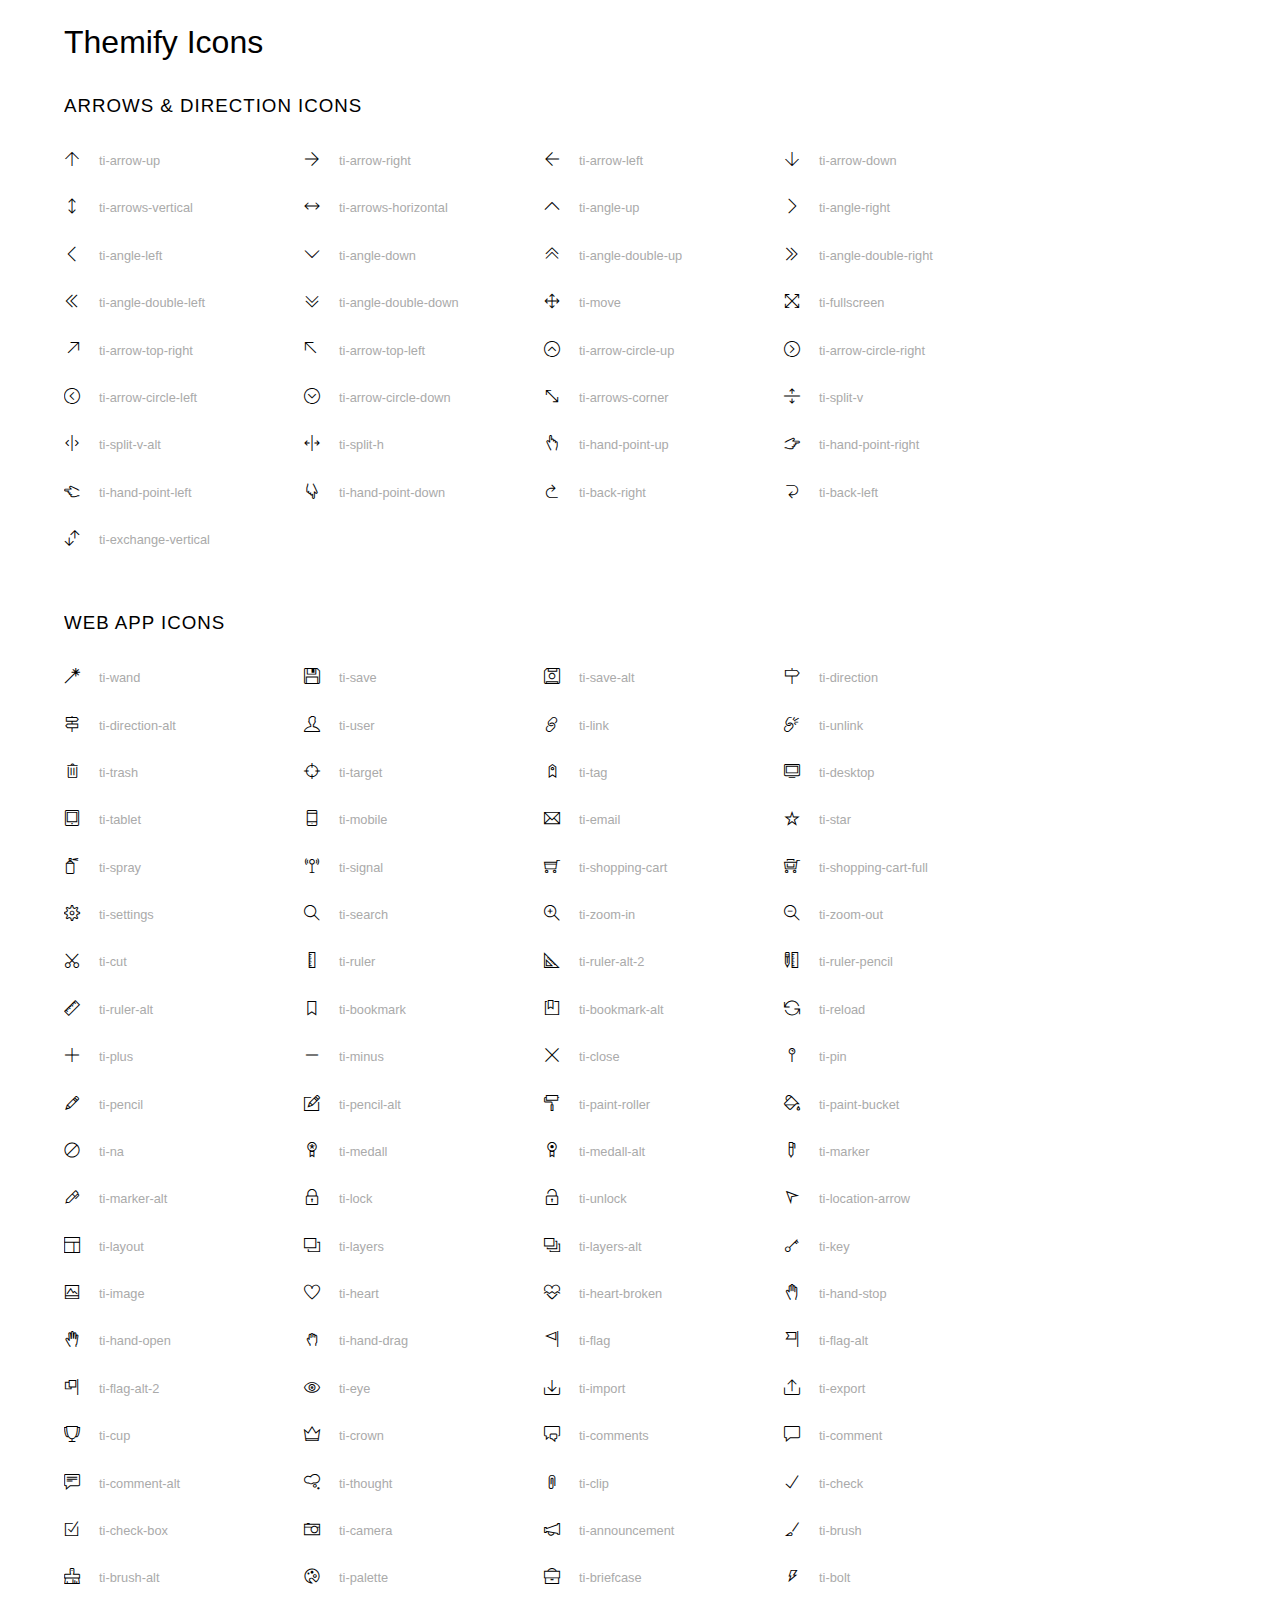
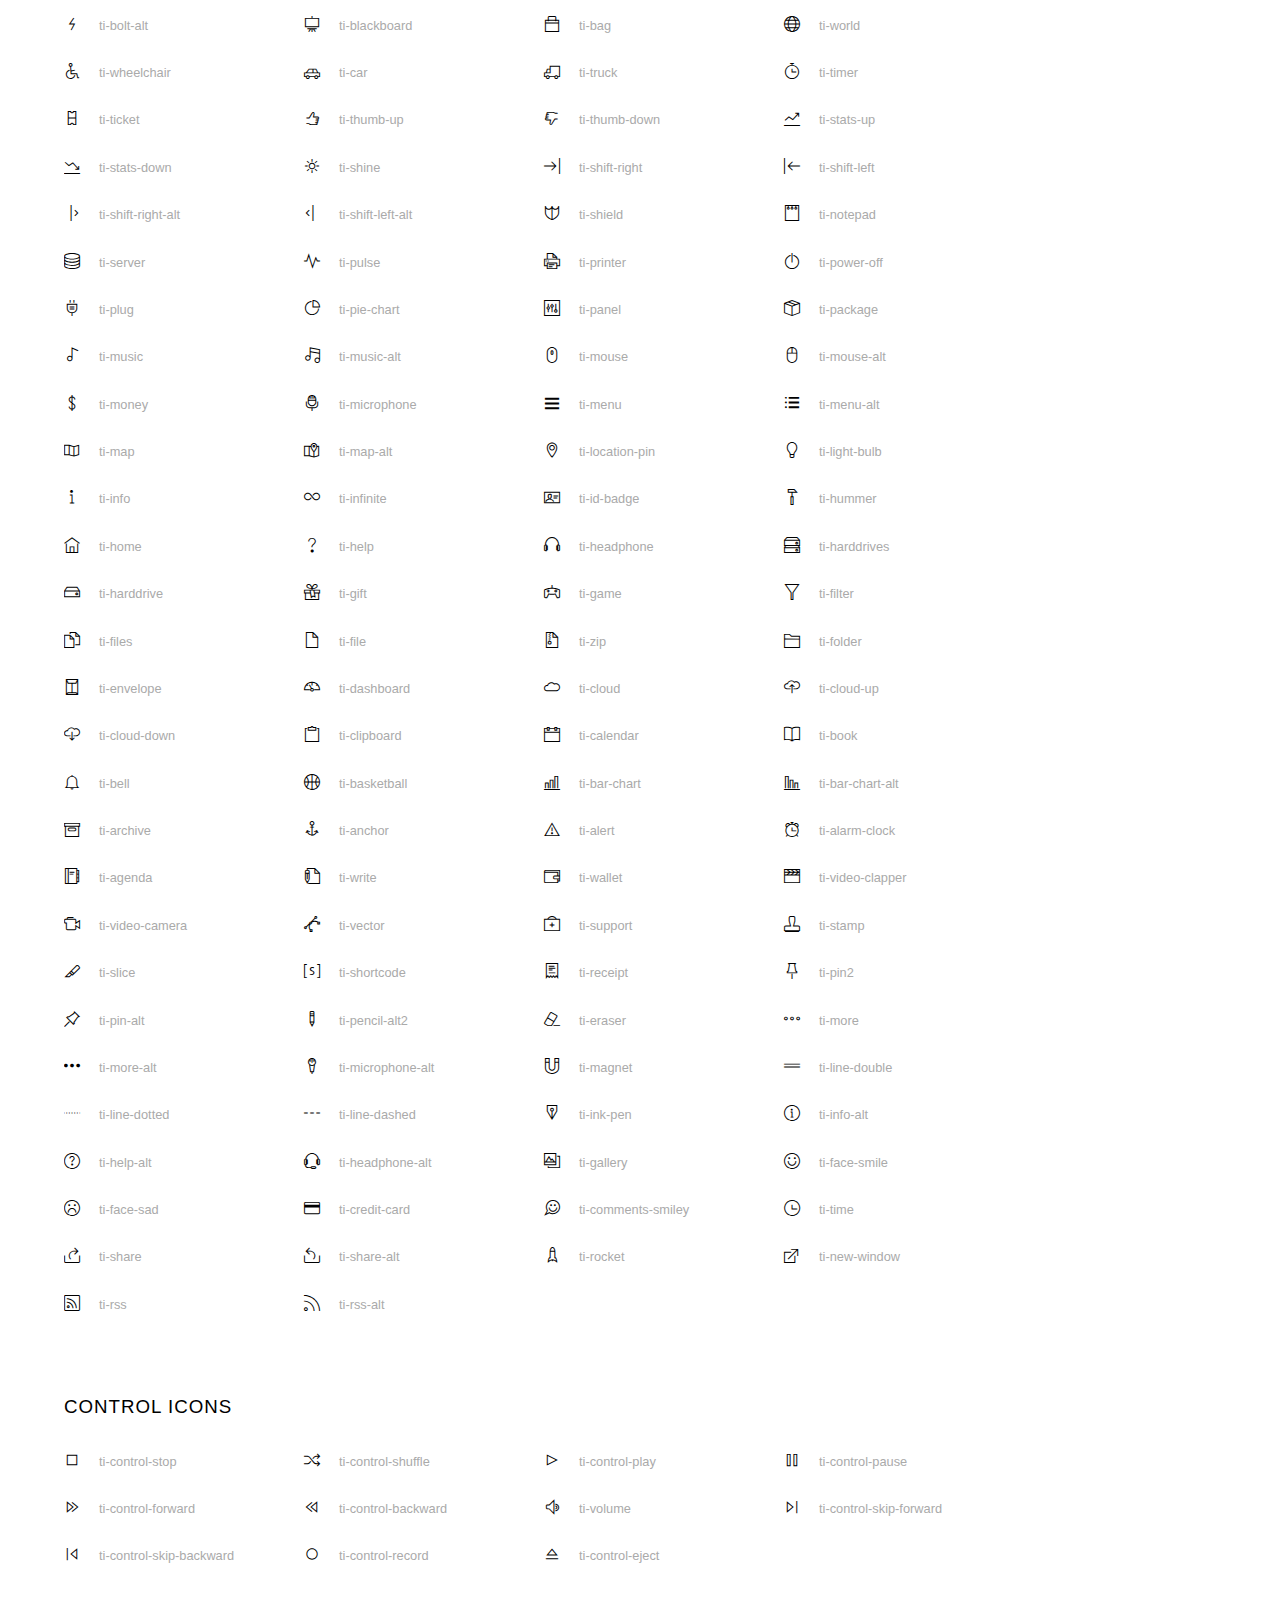
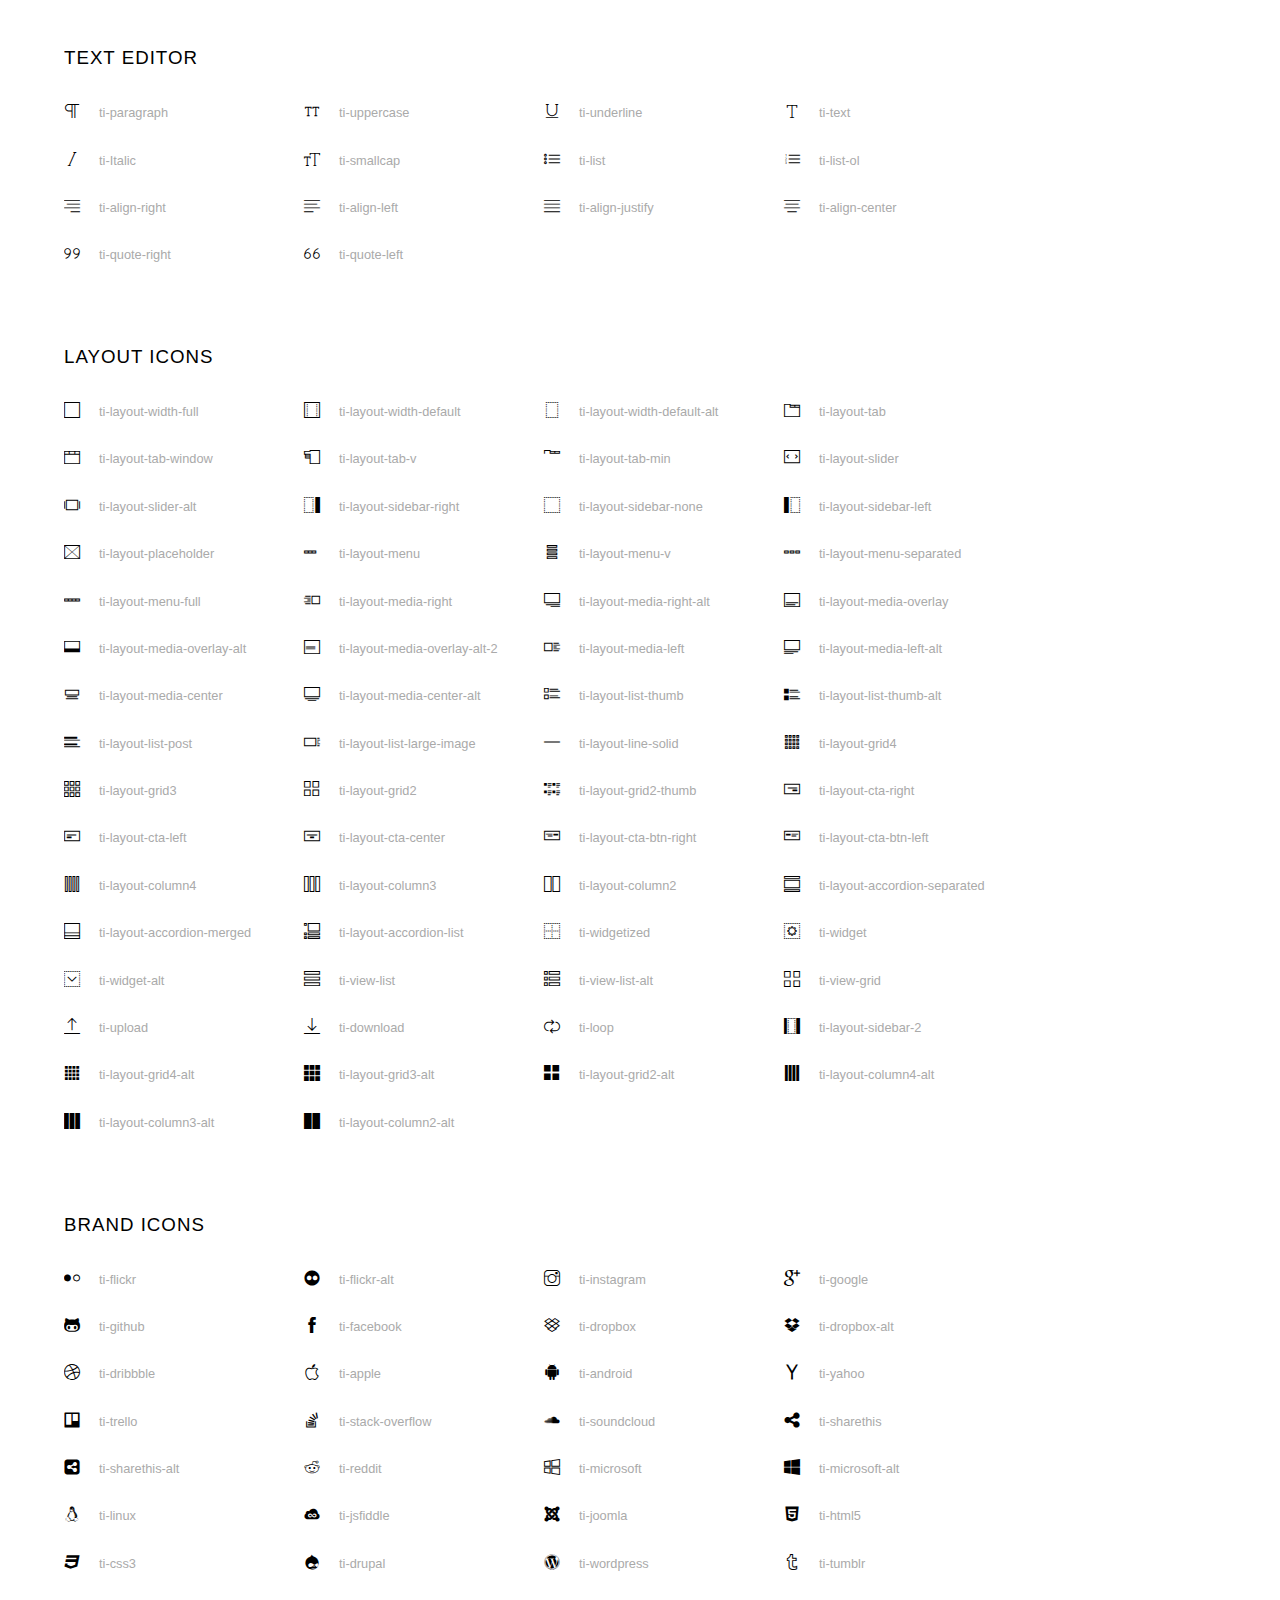
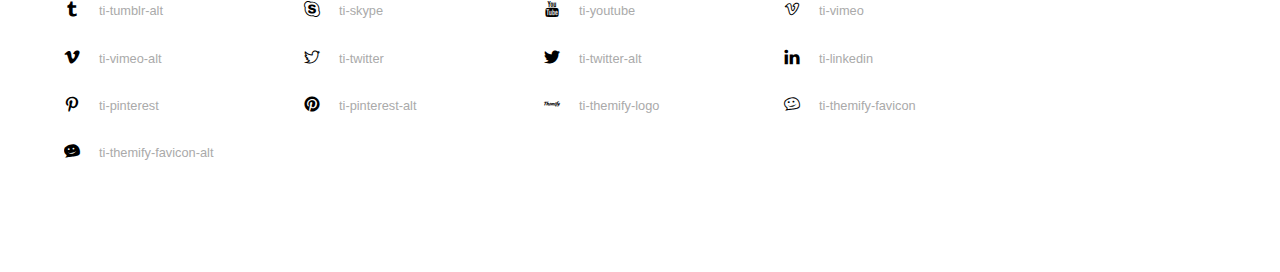
<file: asset/font/themify-icons/index.html>
<!doctype html>
<html>
<head>
	<meta charset="utf-8">
	<title>Themify Icon Font</title>
	<meta name="viewport" content="width=device-width">
	<link rel="stylesheet" href="demo-files/demo.css">
	<link rel="stylesheet" href="themify-icons.css">
	<!--[if lt IE 8]><!-->
	<link rel="stylesheet" href="ie7/ie7.css">
	<!--<![endif]-->
</head>
<body>
	<h1>Themify Icons</h1>

	<div class="icon-section">

		<div class="icon-section">
			<h3>Arrows &amp; Direction Icons </h3>

			<div class="icon-container">
				<span class="ti-arrow-up"></span><span class="icon-name"> ti-arrow-up</span>
			</div>
			<div class="icon-container">
				<span class="ti-arrow-right"></span><span class="icon-name"> ti-arrow-right</span>
			</div>
			<div class="icon-container">
				<span class="ti-arrow-left"></span><span class="icon-name"> ti-arrow-left</span>
			</div>
			<div class="icon-container">
				<span class="ti-arrow-down"></span><span class="icon-name"> ti-arrow-down</span>
			</div>
			<div class="icon-container">
				<span class="ti-arrows-vertical"></span><span class="icon-name"> ti-arrows-vertical</span>
			</div>
			<div class="icon-container">
				<span class="ti-arrows-horizontal"></span><span class="icon-name"> ti-arrows-horizontal</span>
			</div>
			<div class="icon-container">
				<span class="ti-angle-up"></span><span class="icon-name"> ti-angle-up</span>
			</div>
			<div class="icon-container">
				<span class="ti-angle-right"></span><span class="icon-name"> ti-angle-right</span>
			</div>
			<div class="icon-container">
				<span class="ti-angle-left"></span><span class="icon-name"> ti-angle-left</span>
			</div>
			<div class="icon-container">
				<span class="ti-angle-down"></span><span class="icon-name"> ti-angle-down</span>
			</div>	
			<div class="icon-container">
				<span class="ti-angle-double-up"></span><span class="icon-name"> ti-angle-double-up</span>
			</div>
			<div class="icon-container">
				<span class="ti-angle-double-right"></span><span class="icon-name"> ti-angle-double-right</span>
			</div>
			<div class="icon-container">
				<span class="ti-angle-double-left"></span><span class="icon-name"> ti-angle-double-left</span>
			</div>
			<div class="icon-container">
				<span class="ti-angle-double-down"></span><span class="icon-name"> ti-angle-double-down</span>
			</div>					
			<div class="icon-container">
				<span class="ti-move"></span><span class="icon-name"> ti-move</span>
			</div>
			<div class="icon-container">
				<span class="ti-fullscreen"></span><span class="icon-name"> ti-fullscreen</span>
			</div>
			<div class="icon-container">
				<span class="ti-arrow-top-right"></span><span class="icon-name"> ti-arrow-top-right</span>
			</div>
			<div class="icon-container">
				<span class="ti-arrow-top-left"></span><span class="icon-name"> ti-arrow-top-left</span>
			</div>
			<div class="icon-container">
				<span class="ti-arrow-circle-up"></span><span class="icon-name"> ti-arrow-circle-up</span>
			</div>
			<div class="icon-container">
				<span class="ti-arrow-circle-right"></span><span class="icon-name"> ti-arrow-circle-right</span>
			</div>
			<div class="icon-container">
				<span class="ti-arrow-circle-left"></span><span class="icon-name"> ti-arrow-circle-left</span>
			</div>
			<div class="icon-container">
				<span class="ti-arrow-circle-down"></span><span class="icon-name"> ti-arrow-circle-down</span>
			</div>
			<div class="icon-container">
				<span class="ti-arrows-corner"></span><span class="icon-name"> ti-arrows-corner</span>
			</div>
			<div class="icon-container">
				<span class="ti-split-v"></span><span class="icon-name"> ti-split-v</span>
			</div>

			<div class="icon-container">
				<span class="ti-split-v-alt"></span><span class="icon-name"> ti-split-v-alt</span>
			</div>
			<div class="icon-container">
				<span class="ti-split-h"></span><span class="icon-name"> ti-split-h</span>
			</div>
			<div class="icon-container">
				<span class="ti-hand-point-up"></span><span class="icon-name"> ti-hand-point-up</span>
			</div>
			<div class="icon-container">
				<span class="ti-hand-point-right"></span><span class="icon-name"> ti-hand-point-right</span>
			</div>
			<div class="icon-container">
				<span class="ti-hand-point-left"></span><span class="icon-name"> ti-hand-point-left</span>
			</div>
			<div class="icon-container">
				<span class="ti-hand-point-down"></span><span class="icon-name"> ti-hand-point-down</span>
			</div>
			<div class="icon-container">
				<span class="ti-back-right"></span><span class="icon-name"> ti-back-right</span>
			</div>
			<div class="icon-container">
				<span class="ti-back-left"></span><span class="icon-name"> ti-back-left</span>
			</div>
			<div class="icon-container">
				<span class="ti-exchange-vertical"></span><span class="icon-name"> ti-exchange-vertical</span>
			</div>

		</div> <!-- Arrows Icons -->



		<h3>Web App Icons</h3>
		
		<div class="icon-section">

			<div class="icon-container">
				<span class="ti-wand"></span><span class="icon-name"> ti-wand</span>
			</div>
			<div class="icon-container">
				<span class="ti-save"></span><span class="icon-name"> ti-save</span>
			</div>
			<div class="icon-container">
				<span class="ti-save-alt"></span><span class="icon-name"> ti-save-alt</span>
			</div>

			<div class="icon-container">
				<span class="ti-direction"></span><span class="icon-name"> ti-direction</span>
			</div>
			<div class="icon-container">
				<span class="ti-direction-alt"></span><span class="icon-name"> ti-direction-alt</span>
			</div>
			<div class="icon-container">
				<span class="ti-user"></span><span class="icon-name"> ti-user</span>
			</div>
			<div class="icon-container">
				<span class="ti-link"></span><span class="icon-name"> ti-link</span>
			</div>
			<div class="icon-container">
				<span class="ti-unlink"></span><span class="icon-name"> ti-unlink</span>
			</div>
			<div class="icon-container">
				<span class="ti-trash"></span><span class="icon-name"> ti-trash</span>
			</div>
			<div class="icon-container">
				<span class="ti-target"></span><span class="icon-name"> ti-target</span>
			</div>
			<div class="icon-container">
				<span class="ti-tag"></span><span class="icon-name"> ti-tag</span>
			</div>
			<div class="icon-container">
				<span class="ti-desktop"></span><span class="icon-name"> ti-desktop</span>
			</div>
			<div class="icon-container">
				<span class="ti-tablet"></span><span class="icon-name"> ti-tablet</span>
			</div>
			<div class="icon-container">
				<span class="ti-mobile"></span><span class="icon-name"> ti-mobile</span>
			</div>
			<div class="icon-container">
				<span class="ti-email"></span><span class="icon-name"> ti-email</span>
			</div>	
			<div class="icon-container">
				<span class="ti-star"></span><span class="icon-name"> ti-star</span>
			</div>
			<div class="icon-container">
				<span class="ti-spray"></span><span class="icon-name"> ti-spray</span>
			</div>
			<div class="icon-container">
				<span class="ti-signal"></span><span class="icon-name"> ti-signal</span>
			</div>
			<div class="icon-container">
				<span class="ti-shopping-cart"></span><span class="icon-name"> ti-shopping-cart</span>
			</div>
			<div class="icon-container">
				<span class="ti-shopping-cart-full"></span><span class="icon-name"> ti-shopping-cart-full</span>
			</div>
			<div class="icon-container">
				<span class="ti-settings"></span><span class="icon-name"> ti-settings</span>
			</div>
			<div class="icon-container">
				<span class="ti-search"></span><span class="icon-name"> ti-search</span>
			</div>
			<div class="icon-container">
				<span class="ti-zoom-in"></span><span class="icon-name"> ti-zoom-in</span>
			</div>
			<div class="icon-container">
				<span class="ti-zoom-out"></span><span class="icon-name"> ti-zoom-out</span>
			</div>
			<div class="icon-container">
				<span class="ti-cut"></span><span class="icon-name"> ti-cut</span>
			</div>
			<div class="icon-container">
				<span class="ti-ruler"></span><span class="icon-name"> ti-ruler</span>
			</div>
			<div class="icon-container">
				<span class="ti-ruler-alt-2"></span><span class="icon-name"> ti-ruler-alt-2</span>
			</div>			
			<div class="icon-container">
				<span class="ti-ruler-pencil"></span><span class="icon-name"> ti-ruler-pencil</span>
			</div>
			<div class="icon-container">
				<span class="ti-ruler-alt"></span><span class="icon-name"> ti-ruler-alt</span>
			</div>
			<div class="icon-container">
				<span class="ti-bookmark"></span><span class="icon-name"> ti-bookmark</span>
			</div>
			<div class="icon-container">
				<span class="ti-bookmark-alt"></span><span class="icon-name"> ti-bookmark-alt</span>
			</div>
			<div class="icon-container">
				<span class="ti-reload"></span><span class="icon-name"> ti-reload</span>
			</div>
			<div class="icon-container">
				<span class="ti-plus"></span><span class="icon-name"> ti-plus</span>
			</div>
			<div class="icon-container">
				<span class="ti-minus"></span><span class="icon-name"> ti-minus</span>
			</div>
			<div class="icon-container">
				<span class="ti-close"></span><span class="icon-name"> ti-close</span>
			</div>			
			<div class="icon-container">
				<span class="ti-pin"></span><span class="icon-name"> ti-pin</span>
			</div>
			<div class="icon-container">
				<span class="ti-pencil"></span><span class="icon-name"> ti-pencil</span>
			</div>
					
		  	<div class="icon-container">
				<span class="ti-pencil-alt"></span><span class="icon-name"> ti-pencil-alt</span>
			</div>
			<div class="icon-container">
				<span class="ti-paint-roller"></span><span class="icon-name"> ti-paint-roller</span>
			</div>
			<div class="icon-container">
				<span class="ti-paint-bucket"></span><span class="icon-name"> ti-paint-bucket</span>
			</div>
			<div class="icon-container">
				<span class="ti-na"></span><span class="icon-name"> ti-na</span>
			</div>
			<div class="icon-container">
				<span class="ti-medall"></span><span class="icon-name"> ti-medall</span>
			</div>
			<div class="icon-container">
				<span class="ti-medall-alt"></span><span class="icon-name"> ti-medall-alt</span>
			</div>
			<div class="icon-container">
				<span class="ti-marker"></span><span class="icon-name"> ti-marker</span>
			</div>
			<div class="icon-container">
				<span class="ti-marker-alt"></span><span class="icon-name"> ti-marker-alt</span>
			</div>

			<div class="icon-container">
				<span class="ti-lock"></span><span class="icon-name"> ti-lock</span>
			</div>
			<div class="icon-container">
				<span class="ti-unlock"></span><span class="icon-name"> ti-unlock</span>
			</div>
			<div class="icon-container">
				<span class="ti-location-arrow"></span><span class="icon-name"> ti-location-arrow</span>
			</div>
			<div class="icon-container">
				<span class="ti-layout"></span><span class="icon-name"> ti-layout</span>
			</div>
			<div class="icon-container">
				<span class="ti-layers"></span><span class="icon-name"> ti-layers</span>
			</div>
			<div class="icon-container">
				<span class="ti-layers-alt"></span><span class="icon-name"> ti-layers-alt</span>
			</div>
			<div class="icon-container">
				<span class="ti-key"></span><span class="icon-name"> ti-key</span>
			</div>
			<div class="icon-container">
				<span class="ti-image"></span><span class="icon-name"> ti-image</span>
			</div>
			<div class="icon-container">
				<span class="ti-heart"></span><span class="icon-name"> ti-heart</span>
			</div>
			<div class="icon-container">
				<span class="ti-heart-broken"></span><span class="icon-name"> ti-heart-broken</span>
			</div>
			<div class="icon-container">
				<span class="ti-hand-stop"></span><span class="icon-name"> ti-hand-stop</span>
			</div>
			<div class="icon-container">
				<span class="ti-hand-open"></span><span class="icon-name"> ti-hand-open</span>
			</div>
			<div class="icon-container">
				<span class="ti-hand-drag"></span><span class="icon-name"> ti-hand-drag</span>
			</div>
			<div class="icon-container">
				<span class="ti-flag"></span><span class="icon-name"> ti-flag</span>
			</div>
			<div class="icon-container">
				<span class="ti-flag-alt"></span><span class="icon-name"> ti-flag-alt</span>
			</div>
			<div class="icon-container">
				<span class="ti-flag-alt-2"></span><span class="icon-name"> ti-flag-alt-2</span>
			</div>
			<div class="icon-container">
				<span class="ti-eye"></span><span class="icon-name"> ti-eye</span>
			</div>
			<div class="icon-container">
				<span class="ti-import"></span><span class="icon-name"> ti-import</span>
			</div>			
			<div class="icon-container">
				<span class="ti-export"></span><span class="icon-name"> ti-export</span>
			</div>
			<div class="icon-container">
				<span class="ti-cup"></span><span class="icon-name"> ti-cup</span>
			</div>
			<div class="icon-container">
				<span class="ti-crown"></span><span class="icon-name"> ti-crown</span>
			</div>
			<div class="icon-container">
				<span class="ti-comments"></span><span class="icon-name"> ti-comments</span>
			</div>
			<div class="icon-container">
				<span class="ti-comment"></span><span class="icon-name"> ti-comment</span>
			</div>
			<div class="icon-container">
				<span class="ti-comment-alt"></span><span class="icon-name"> ti-comment-alt</span>
			</div>
			<div class="icon-container">
				<span class="ti-thought"></span><span class="icon-name"> ti-thought</span>
			</div>			
			<div class="icon-container">
				<span class="ti-clip"></span><span class="icon-name"> ti-clip</span>
			</div>

			<div class="icon-container">
				<span class="ti-check"></span><span class="icon-name"> ti-check</span>
			</div>
			<div class="icon-container">
				<span class="ti-check-box"></span><span class="icon-name"> ti-check-box</span>
			</div>
			<div class="icon-container">
				<span class="ti-camera"></span><span class="icon-name"> ti-camera</span>
			</div>
			<div class="icon-container">
				<span class="ti-announcement"></span><span class="icon-name"> ti-announcement</span>
			</div>
			<div class="icon-container">
				<span class="ti-brush"></span><span class="icon-name"> ti-brush</span>
			</div>
			<div class="icon-container">
				<span class="ti-brush-alt"></span><span class="icon-name"> ti-brush-alt</span>
			</div>
			<div class="icon-container">
				<span class="ti-palette"></span><span class="icon-name"> ti-palette</span>
			</div>			
			<div class="icon-container">
				<span class="ti-briefcase"></span><span class="icon-name"> ti-briefcase</span>
			</div>
			<div class="icon-container">
				<span class="ti-bolt"></span><span class="icon-name"> ti-bolt</span>
			</div>
			<div class="icon-container">
				<span class="ti-bolt-alt"></span><span class="icon-name"> ti-bolt-alt</span>
			</div>
			<div class="icon-container">
				<span class="ti-blackboard"></span><span class="icon-name"> ti-blackboard</span>
			</div>
			<div class="icon-container">
				<span class="ti-bag"></span><span class="icon-name"> ti-bag</span>
			</div>
			<div class="icon-container">
				<span class="ti-world"></span><span class="icon-name"> ti-world</span>
			</div>
			<div class="icon-container">
				<span class="ti-wheelchair"></span><span class="icon-name"> ti-wheelchair</span>
			</div>
			<div class="icon-container">
				<span class="ti-car"></span><span class="icon-name"> ti-car</span>
			</div>
			<div class="icon-container">
				<span class="ti-truck"></span><span class="icon-name"> ti-truck</span>
			</div>
			<div class="icon-container">
				<span class="ti-timer"></span><span class="icon-name"> ti-timer</span>
			</div>
			<div class="icon-container">
				<span class="ti-ticket"></span><span class="icon-name"> ti-ticket</span>
			</div>
			<div class="icon-container">
				<span class="ti-thumb-up"></span><span class="icon-name"> ti-thumb-up</span>
			</div>
			<div class="icon-container">
				<span class="ti-thumb-down"></span><span class="icon-name"> ti-thumb-down</span>
			</div>

			<div class="icon-container">
				<span class="ti-stats-up"></span><span class="icon-name"> ti-stats-up</span>
			</div>
			<div class="icon-container">
				<span class="ti-stats-down"></span><span class="icon-name"> ti-stats-down</span>
			</div>
			<div class="icon-container">
				<span class="ti-shine"></span><span class="icon-name"> ti-shine</span>
			</div>
			<div class="icon-container">
				<span class="ti-shift-right"></span><span class="icon-name"> ti-shift-right</span>
			</div>
			<div class="icon-container">
				<span class="ti-shift-left"></span><span class="icon-name"> ti-shift-left</span>
			</div>

			<div class="icon-container">
				<span class="ti-shift-right-alt"></span><span class="icon-name"> ti-shift-right-alt</span>
			</div>
			<div class="icon-container">
				<span class="ti-shift-left-alt"></span><span class="icon-name"> ti-shift-left-alt</span>
			</div>
			<div class="icon-container">
				<span class="ti-shield"></span><span class="icon-name"> ti-shield</span>
			</div>
			<div class="icon-container">
				<span class="ti-notepad"></span><span class="icon-name"> ti-notepad</span>
			</div>
			<div class="icon-container">
				<span class="ti-server"></span><span class="icon-name"> ti-server</span>
			</div>

			<div class="icon-container">
				<span class="ti-pulse"></span><span class="icon-name"> ti-pulse</span>
			</div>
			<div class="icon-container">
				<span class="ti-printer"></span><span class="icon-name"> ti-printer</span>
			</div>
			<div class="icon-container">
				<span class="ti-power-off"></span><span class="icon-name"> ti-power-off</span>
			</div>
			<div class="icon-container">
				<span class="ti-plug"></span><span class="icon-name"> ti-plug</span>
			</div>
			<div class="icon-container">
				<span class="ti-pie-chart"></span><span class="icon-name"> ti-pie-chart</span>
			</div>

			<div class="icon-container">
				<span class="ti-panel"></span><span class="icon-name"> ti-panel</span>
			</div>
			<div class="icon-container">
				<span class="ti-package"></span><span class="icon-name"> ti-package</span>
			</div>
			<div class="icon-container">
				<span class="ti-music"></span><span class="icon-name"> ti-music</span>
			</div>
			<div class="icon-container">
				<span class="ti-music-alt"></span><span class="icon-name"> ti-music-alt</span>
			</div>
			<div class="icon-container">
				<span class="ti-mouse"></span><span class="icon-name"> ti-mouse</span>
			</div>
			<div class="icon-container">
				<span class="ti-mouse-alt"></span><span class="icon-name"> ti-mouse-alt</span>
			</div>
			<div class="icon-container">
				<span class="ti-money"></span><span class="icon-name"> ti-money</span>
			</div>
			<div class="icon-container">
				<span class="ti-microphone"></span><span class="icon-name"> ti-microphone</span>
			</div>
			<div class="icon-container">
				<span class="ti-menu"></span><span class="icon-name"> ti-menu</span>
			</div>
			<div class="icon-container">
				<span class="ti-menu-alt"></span><span class="icon-name"> ti-menu-alt</span>
			</div>
			<div class="icon-container">
				<span class="ti-map"></span><span class="icon-name"> ti-map</span>
			</div>
			<div class="icon-container">
				<span class="ti-map-alt"></span><span class="icon-name"> ti-map-alt</span>
			</div>

			<div class="icon-container">
				<span class="ti-location-pin"></span><span class="icon-name"> ti-location-pin</span>
			</div>

			<div class="icon-container">
				<span class="ti-light-bulb"></span><span class="icon-name"> ti-light-bulb</span>
			</div>
			<div class="icon-container">
				<span class="ti-info"></span><span class="icon-name"> ti-info</span>
			</div>
			<div class="icon-container">
				<span class="ti-infinite"></span><span class="icon-name"> ti-infinite</span>
			</div>
			<div class="icon-container">
				<span class="ti-id-badge"></span><span class="icon-name"> ti-id-badge</span>
			</div>
			<div class="icon-container">
				<span class="ti-hummer"></span><span class="icon-name"> ti-hummer</span>
			</div>
			<div class="icon-container">
				<span class="ti-home"></span><span class="icon-name"> ti-home</span>
			</div>
			<div class="icon-container">
				<span class="ti-help"></span><span class="icon-name"> ti-help</span>
			</div>
			<div class="icon-container">
				<span class="ti-headphone"></span><span class="icon-name"> ti-headphone</span>
			</div>
			<div class="icon-container">
				<span class="ti-harddrives"></span><span class="icon-name"> ti-harddrives</span>
			</div>
			<div class="icon-container">
				<span class="ti-harddrive"></span><span class="icon-name"> ti-harddrive</span>
			</div>
			<div class="icon-container">
				<span class="ti-gift"></span><span class="icon-name"> ti-gift</span>
			</div>
			<div class="icon-container">
				<span class="ti-game"></span><span class="icon-name"> ti-game</span>
			</div>
			<div class="icon-container">
				<span class="ti-filter"></span><span class="icon-name"> ti-filter</span>
			</div>
			<div class="icon-container">
				<span class="ti-files"></span><span class="icon-name"> ti-files</span>
			</div>
			<div class="icon-container">
				<span class="ti-file"></span><span class="icon-name"> ti-file</span>
			</div>
			<div class="icon-container">
				<span class="ti-zip"></span><span class="icon-name"> ti-zip</span>
			</div>
			<div class="icon-container">
				<span class="ti-folder"></span><span class="icon-name"> ti-folder</span>
			</div>			
			<div class="icon-container">
				<span class="ti-envelope"></span><span class="icon-name"> ti-envelope</span>
			</div>


			<div class="icon-container">
				<span class="ti-dashboard"></span><span class="icon-name"> ti-dashboard</span>
			</div>
			<div class="icon-container">
				<span class="ti-cloud"></span><span class="icon-name"> ti-cloud</span>
			</div>
			<div class="icon-container">
				<span class="ti-cloud-up"></span><span class="icon-name"> ti-cloud-up</span>
			</div>
			<div class="icon-container">
				<span class="ti-cloud-down"></span><span class="icon-name"> ti-cloud-down</span>
			</div>
			<div class="icon-container">
				<span class="ti-clipboard"></span><span class="icon-name"> ti-clipboard</span>
			</div>
			<div class="icon-container">
				<span class="ti-calendar"></span><span class="icon-name"> ti-calendar</span>
			</div>
			<div class="icon-container">
				<span class="ti-book"></span><span class="icon-name"> ti-book</span>
			</div>
			<div class="icon-container">
				<span class="ti-bell"></span><span class="icon-name"> ti-bell</span>
			</div>
			<div class="icon-container">
				<span class="ti-basketball"></span><span class="icon-name"> ti-basketball</span>
			</div>
			<div class="icon-container">
				<span class="ti-bar-chart"></span><span class="icon-name"> ti-bar-chart</span>
			</div>
			<div class="icon-container">
				<span class="ti-bar-chart-alt"></span><span class="icon-name"> ti-bar-chart-alt</span>
			</div>


			<div class="icon-container">
				<span class="ti-archive"></span><span class="icon-name"> ti-archive</span>
			</div>
			<div class="icon-container">
				<span class="ti-anchor"></span><span class="icon-name"> ti-anchor</span>
			</div>

			<div class="icon-container">
				<span class="ti-alert"></span><span class="icon-name"> ti-alert</span>
			</div>
			<div class="icon-container">
				<span class="ti-alarm-clock"></span><span class="icon-name"> ti-alarm-clock</span>
			</div>
			<div class="icon-container">
				<span class="ti-agenda"></span><span class="icon-name"> ti-agenda</span>
			</div>
			<div class="icon-container">
				<span class="ti-write"></span><span class="icon-name"> ti-write</span>
			</div>

			<div class="icon-container">
				<span class="ti-wallet"></span><span class="icon-name"> ti-wallet</span>
			</div>
			<div class="icon-container">
				<span class="ti-video-clapper"></span><span class="icon-name"> ti-video-clapper</span>
			</div>
			<div class="icon-container">
				<span class="ti-video-camera"></span><span class="icon-name"> ti-video-camera</span>
			</div>
			<div class="icon-container">
				<span class="ti-vector"></span><span class="icon-name"> ti-vector</span>
			</div>

			<div class="icon-container">
				<span class="ti-support"></span><span class="icon-name"> ti-support</span>
			</div>
			<div class="icon-container">
				<span class="ti-stamp"></span><span class="icon-name"> ti-stamp</span>
			</div>
			<div class="icon-container">
				<span class="ti-slice"></span><span class="icon-name"> ti-slice</span>
			</div>
			<div class="icon-container">
				<span class="ti-shortcode"></span><span class="icon-name"> ti-shortcode</span>
			</div>
			<div class="icon-container">
				<span class="ti-receipt"></span><span class="icon-name"> ti-receipt</span>
			</div>
			<div class="icon-container">
				<span class="ti-pin2"></span><span class="icon-name"> ti-pin2</span>
			</div>
			<div class="icon-container">
				<span class="ti-pin-alt"></span><span class="icon-name"> ti-pin-alt</span>
			</div>
			<div class="icon-container">
				<span class="ti-pencil-alt2"></span><span class="icon-name"> ti-pencil-alt2</span>
			</div>
			<div class="icon-container">
				<span class="ti-eraser"></span><span class="icon-name"> ti-eraser</span>
			</div>			
			<div class="icon-container">
				<span class="ti-more"></span><span class="icon-name"> ti-more</span>
			</div>
			<div class="icon-container">
				<span class="ti-more-alt"></span><span class="icon-name"> ti-more-alt</span>
			</div>
			<div class="icon-container">
				<span class="ti-microphone-alt"></span><span class="icon-name"> ti-microphone-alt</span>
			</div>
			<div class="icon-container">
				<span class="ti-magnet"></span><span class="icon-name"> ti-magnet</span>
			</div>
			<div class="icon-container">
				<span class="ti-line-double"></span><span class="icon-name"> ti-line-double</span>
			</div>
			<div class="icon-container">
				<span class="ti-line-dotted"></span><span class="icon-name"> ti-line-dotted</span>
			</div>
			<div class="icon-container">
				<span class="ti-line-dashed"></span><span class="icon-name"> ti-line-dashed</span>
			</div>

			<div class="icon-container">
				<span class="ti-ink-pen"></span><span class="icon-name"> ti-ink-pen</span>
			</div>
			<div class="icon-container">
				<span class="ti-info-alt"></span><span class="icon-name"> ti-info-alt</span>
			</div>
			<div class="icon-container">
				<span class="ti-help-alt"></span><span class="icon-name"> ti-help-alt</span>
			</div>
			<div class="icon-container">
				<span class="ti-headphone-alt"></span><span class="icon-name"> ti-headphone-alt</span>
			</div>

			<div class="icon-container">
				<span class="ti-gallery"></span><span class="icon-name"> ti-gallery</span>
			</div>
			<div class="icon-container">
				<span class="ti-face-smile"></span><span class="icon-name"> ti-face-smile</span>
			</div>
			<div class="icon-container">
				<span class="ti-face-sad"></span><span class="icon-name"> ti-face-sad</span>
			</div>
			<div class="icon-container">
				<span class="ti-credit-card"></span><span class="icon-name"> ti-credit-card</span>
			</div>
			<div class="icon-container">
				<span class="ti-comments-smiley"></span><span class="icon-name"> ti-comments-smiley</span>
			</div>
			<div class="icon-container">
				<span class="ti-time"></span><span class="icon-name"> ti-time</span>
			</div>
			<div class="icon-container">
				<span class="ti-share"></span><span class="icon-name"> ti-share</span>
			</div>
			<div class="icon-container">
				<span class="ti-share-alt"></span><span class="icon-name"> ti-share-alt</span>
			</div>
			<div class="icon-container">
				<span class="ti-rocket"></span><span class="icon-name"> ti-rocket</span>
			</div>

			<div class="icon-container">
				<span class="ti-new-window"></span><span class="icon-name"> ti-new-window</span>
			</div>

			<div class="icon-container">
				<span class="ti-rss"></span><span class="icon-name"> ti-rss</span>
			</div>

			<div class="icon-container">
				<span class="ti-rss-alt"></span><span class="icon-name"> ti-rss-alt</span>
			</div>
			
		</div><!-- Web App Icons -->


		<div class="icon-section">
			<h3>Control Icons</h3>
			<div class="icon-container">
				<span class="ti-control-stop"></span><span class="icon-name"> ti-control-stop</span>
			</div>
			<div class="icon-container">
				<span class="ti-control-shuffle"></span><span class="icon-name"> ti-control-shuffle</span>
			</div>
			<div class="icon-container">
				<span class="ti-control-play"></span><span class="icon-name"> ti-control-play</span>
			</div>
			<div class="icon-container">
				<span class="ti-control-pause"></span><span class="icon-name"> ti-control-pause</span>
			</div>
			<div class="icon-container">
				<span class="ti-control-forward"></span><span class="icon-name"> ti-control-forward</span>
			</div>
			<div class="icon-container">
				<span class="ti-control-backward"></span><span class="icon-name"> ti-control-backward</span>
			</div>	
			<div class="icon-container">
				<span class="ti-volume"></span><span class="icon-name"> ti-volume</span>
			</div>
			<div class="icon-container">
				<span class="ti-control-skip-forward"></span><span class="icon-name"> ti-control-skip-forward</span>
			</div>
			<div class="icon-container">
				<span class="ti-control-skip-backward"></span><span class="icon-name"> ti-control-skip-backward</span>
			</div>
			<div class="icon-container">
				<span class="ti-control-record"></span><span class="icon-name"> ti-control-record</span>
			</div>
			<div class="icon-container">
				<span class="ti-control-eject"></span><span class="icon-name"> ti-control-eject</span>
			</div>			
		</div> <!-- Control Icons -->


		<div class="icon-section">
			<h3>Text Editor</h3>

			<div class="icon-container">
				<span class="ti-paragraph"></span><span class="icon-name"> ti-paragraph</span>
			</div>
			<div class="icon-container">
				<span class="ti-uppercase"></span><span class="icon-name"> ti-uppercase</span>
			</div>

			<div class="icon-container">
				<span class="ti-underline"></span><span class="icon-name"> ti-underline</span>
			</div>
			<div class="icon-container">
				<span class="ti-text"></span><span class="icon-name"> ti-text</span>
			</div>
			<div class="icon-container">
				<span class="ti-Italic"></span><span class="icon-name"> ti-Italic</span>
			</div>
			<div class="icon-container">
				<span class="ti-smallcap"></span><span class="icon-name"> ti-smallcap</span>
			</div>
			<div class="icon-container">
				<span class="ti-list"></span><span class="icon-name"> ti-list</span>
			</div>
			<div class="icon-container">
				<span class="ti-list-ol"></span><span class="icon-name"> ti-list-ol</span>
			</div>
			<div class="icon-container">
				<span class="ti-align-right"></span><span class="icon-name"> ti-align-right</span>
			</div>
			<div class="icon-container">
				<span class="ti-align-left"></span><span class="icon-name"> ti-align-left</span>
			</div>
			<div class="icon-container">
				<span class="ti-align-justify"></span><span class="icon-name"> ti-align-justify</span>
			</div>
			<div class="icon-container">
				<span class="ti-align-center"></span><span class="icon-name"> ti-align-center</span>
			</div>
			<div class="icon-container">
				<span class="ti-quote-right"></span><span class="icon-name"> ti-quote-right</span>
			</div>
			<div class="icon-container">
				<span class="ti-quote-left"></span><span class="icon-name"> ti-quote-left</span>
			</div>

		</div> <!-- Text Editor -->



		<div class="icon-section">
			<h3>Layout Icons</h3>
			<div class="icon-container">
				<span class="ti-layout-width-full"></span><span class="icon-name"> ti-layout-width-full</span>
			</div>
			<div class="icon-container">
				<span class="ti-layout-width-default"></span><span class="icon-name"> ti-layout-width-default</span>
			</div>
			<div class="icon-container">
				<span class="ti-layout-width-default-alt"></span><span class="icon-name"> ti-layout-width-default-alt</span>
			</div>
			<div class="icon-container">
				<span class="ti-layout-tab"></span><span class="icon-name"> ti-layout-tab</span>
			</div>
			<div class="icon-container">
				<span class="ti-layout-tab-window"></span><span class="icon-name"> ti-layout-tab-window</span>
			</div>
			<div class="icon-container">
				<span class="ti-layout-tab-v"></span><span class="icon-name"> ti-layout-tab-v</span>
			</div>
			<div class="icon-container">
				<span class="ti-layout-tab-min"></span><span class="icon-name"> ti-layout-tab-min</span>
			</div>
			<div class="icon-container">
				<span class="ti-layout-slider"></span><span class="icon-name"> ti-layout-slider</span>
			</div>
			<div class="icon-container">
				<span class="ti-layout-slider-alt"></span><span class="icon-name"> ti-layout-slider-alt</span>
			</div>
			<div class="icon-container">
				<span class="ti-layout-sidebar-right"></span><span class="icon-name"> ti-layout-sidebar-right</span>
			</div>
			<div class="icon-container">
				<span class="ti-layout-sidebar-none"></span><span class="icon-name"> ti-layout-sidebar-none</span>
			</div>
			<div class="icon-container">
				<span class="ti-layout-sidebar-left"></span><span class="icon-name"> ti-layout-sidebar-left</span>
			</div>
			<div class="icon-container">
				<span class="ti-layout-placeholder"></span><span class="icon-name"> ti-layout-placeholder</span>
			</div>
			<div class="icon-container">
				<span class="ti-layout-menu"></span><span class="icon-name"> ti-layout-menu</span>
			</div>
			<div class="icon-container">
				<span class="ti-layout-menu-v"></span><span class="icon-name"> ti-layout-menu-v</span>
			</div>
			<div class="icon-container">
				<span class="ti-layout-menu-separated"></span><span class="icon-name"> ti-layout-menu-separated</span>
			</div>
			<div class="icon-container">
				<span class="ti-layout-menu-full"></span><span class="icon-name"> ti-layout-menu-full</span>
			</div>
			<div class="icon-container">
				<span class="ti-layout-media-right"></span><span class="icon-name"> ti-layout-media-right</span>
			</div>
			<div class="icon-container">
				<span class="ti-layout-media-right-alt"></span><span class="icon-name"> ti-layout-media-right-alt</span>
			</div>
			<div class="icon-container">
				<span class="ti-layout-media-overlay"></span><span class="icon-name"> ti-layout-media-overlay</span>
			</div>
			<div class="icon-container">
				<span class="ti-layout-media-overlay-alt"></span><span class="icon-name"> ti-layout-media-overlay-alt</span>
			</div>
			<div class="icon-container">
				<span class="ti-layout-media-overlay-alt-2"></span><span class="icon-name"> ti-layout-media-overlay-alt-2</span>
			</div>
			<div class="icon-container">
				<span class="ti-layout-media-left"></span><span class="icon-name"> ti-layout-media-left</span>
			</div>
			<div class="icon-container">
				<span class="ti-layout-media-left-alt"></span><span class="icon-name"> ti-layout-media-left-alt</span>
			</div>
			<div class="icon-container">
				<span class="ti-layout-media-center"></span><span class="icon-name"> ti-layout-media-center</span>
			</div>
			<div class="icon-container">
				<span class="ti-layout-media-center-alt"></span><span class="icon-name"> ti-layout-media-center-alt</span>
			</div>
			<div class="icon-container">
				<span class="ti-layout-list-thumb"></span><span class="icon-name"> ti-layout-list-thumb</span>
			</div>
			<div class="icon-container">
				<span class="ti-layout-list-thumb-alt"></span><span class="icon-name"> ti-layout-list-thumb-alt</span>
			</div>
			<div class="icon-container">
				<span class="ti-layout-list-post"></span><span class="icon-name"> ti-layout-list-post</span>
			</div>
			<div class="icon-container">
				<span class="ti-layout-list-large-image"></span><span class="icon-name"> ti-layout-list-large-image</span>
			</div>
			<div class="icon-container">
				<span class="ti-layout-line-solid"></span><span class="icon-name"> ti-layout-line-solid</span>
			</div>
			<div class="icon-container">
				<span class="ti-layout-grid4"></span><span class="icon-name"> ti-layout-grid4</span>
			</div>
			<div class="icon-container">
				<span class="ti-layout-grid3"></span><span class="icon-name"> ti-layout-grid3</span>
			</div>
			<div class="icon-container">
				<span class="ti-layout-grid2"></span><span class="icon-name"> ti-layout-grid2</span>
			</div>
			<div class="icon-container">
				<span class="ti-layout-grid2-thumb"></span><span class="icon-name"> ti-layout-grid2-thumb</span>
			</div>
			<div class="icon-container">
				<span class="ti-layout-cta-right"></span><span class="icon-name"> ti-layout-cta-right</span>
			</div>
			<div class="icon-container">
				<span class="ti-layout-cta-left"></span><span class="icon-name"> ti-layout-cta-left</span>
			</div>
			<div class="icon-container">
				<span class="ti-layout-cta-center"></span><span class="icon-name"> ti-layout-cta-center</span>
			</div>
			<div class="icon-container">
				<span class="ti-layout-cta-btn-right"></span><span class="icon-name"> ti-layout-cta-btn-right</span>
			</div>
			<div class="icon-container">
				<span class="ti-layout-cta-btn-left"></span><span class="icon-name"> ti-layout-cta-btn-left</span>
			</div>
			<div class="icon-container">
				<span class="ti-layout-column4"></span><span class="icon-name"> ti-layout-column4</span>
			</div>
			<div class="icon-container">
				<span class="ti-layout-column3"></span><span class="icon-name"> ti-layout-column3</span>
			</div>
			<div class="icon-container">
				<span class="ti-layout-column2"></span><span class="icon-name"> ti-layout-column2</span>
			</div>
			<div class="icon-container">
				<span class="ti-layout-accordion-separated"></span><span class="icon-name"> ti-layout-accordion-separated</span>
			</div>
			<div class="icon-container">
				<span class="ti-layout-accordion-merged"></span><span class="icon-name"> ti-layout-accordion-merged</span>
			</div>
			<div class="icon-container">
				<span class="ti-layout-accordion-list"></span><span class="icon-name"> ti-layout-accordion-list</span>
			</div>
			<div class="icon-container">
				<span class="ti-widgetized"></span><span class="icon-name"> ti-widgetized</span>
			</div>
			<div class="icon-container">
				<span class="ti-widget"></span><span class="icon-name"> ti-widget</span>
			</div>
			<div class="icon-container">
				<span class="ti-widget-alt"></span><span class="icon-name"> ti-widget-alt</span>
			</div>
			<div class="icon-container">
				<span class="ti-view-list"></span><span class="icon-name"> ti-view-list</span>
			</div>
			<div class="icon-container">
				<span class="ti-view-list-alt"></span><span class="icon-name"> ti-view-list-alt</span>
			</div>
			<div class="icon-container">
				<span class="ti-view-grid"></span><span class="icon-name"> ti-view-grid</span>
			</div>
			<div class="icon-container">
				<span class="ti-upload"></span><span class="icon-name"> ti-upload</span>
			</div>
			<div class="icon-container">
				<span class="ti-download"></span><span class="icon-name"> ti-download</span>
			</div>	
			<div class="icon-container">
				<span class="ti-loop"></span><span class="icon-name"> ti-loop</span>
			</div>
			<div class="icon-container">
				<span class="ti-layout-sidebar-2"></span><span class="icon-name"> ti-layout-sidebar-2</span>
			</div>
			<div class="icon-container">
				<span class="ti-layout-grid4-alt"></span><span class="icon-name"> ti-layout-grid4-alt</span>
			</div>
			<div class="icon-container">
				<span class="ti-layout-grid3-alt"></span><span class="icon-name"> ti-layout-grid3-alt</span>
			</div>
			<div class="icon-container">
				<span class="ti-layout-grid2-alt"></span><span class="icon-name"> ti-layout-grid2-alt</span>
			</div>
			<div class="icon-container">
				<span class="ti-layout-column4-alt"></span><span class="icon-name"> ti-layout-column4-alt</span>
			</div>
			<div class="icon-container">
				<span class="ti-layout-column3-alt"></span><span class="icon-name"> ti-layout-column3-alt</span>
			</div>
			<div class="icon-container">
				<span class="ti-layout-column2-alt"></span><span class="icon-name"> ti-layout-column2-alt</span>
			</div>		


		</div> <!-- Layout Icons -->


		<div class="icon-section">
			<h3>Brand Icons</h3>

			<div class="icon-container">
				<span class="ti-flickr"></span><span class="icon-name"> ti-flickr</span>
			</div>
			<div class="icon-container">
				<span class="ti-flickr-alt"></span><span class="icon-name"> ti-flickr-alt</span>
			</div>			
			<div class="icon-container">
				<span class="ti-instagram"></span><span class="icon-name"> ti-instagram</span>
			</div>
			<div class="icon-container">
				<span class="ti-google"></span><span class="icon-name"> ti-google</span>
			</div>
			<div class="icon-container">
				<span class="ti-github"></span><span class="icon-name"> ti-github</span>
			</div>

			<div class="icon-container">
				<span class="ti-facebook"></span><span class="icon-name"> ti-facebook</span>
			</div>
			<div class="icon-container">
				<span class="ti-dropbox"></span><span class="icon-name"> ti-dropbox</span>
			</div>
			<div class="icon-container">
				<span class="ti-dropbox-alt"></span><span class="icon-name"> ti-dropbox-alt</span>
			</div>
			<div class="icon-container">
				<span class="ti-dribbble"></span><span class="icon-name"> ti-dribbble</span>
			</div>
			<div class="icon-container">
				<span class="ti-apple"></span><span class="icon-name"> ti-apple</span>
			</div>
			<div class="icon-container">
				<span class="ti-android"></span><span class="icon-name"> ti-android</span>
			</div>
			<div class="icon-container">
				<span class="ti-yahoo"></span><span class="icon-name"> ti-yahoo</span>
			</div>
			<div class="icon-container">
				<span class="ti-trello"></span><span class="icon-name"> ti-trello</span>
			</div>
			<div class="icon-container">
				<span class="ti-stack-overflow"></span><span class="icon-name"> ti-stack-overflow</span>
			</div>
			<div class="icon-container">
				<span class="ti-soundcloud"></span><span class="icon-name"> ti-soundcloud</span>
			</div>
			<div class="icon-container">
				<span class="ti-sharethis"></span><span class="icon-name"> ti-sharethis</span>
			</div>
			<div class="icon-container">
				<span class="ti-sharethis-alt"></span><span class="icon-name"> ti-sharethis-alt</span>
			</div>
			<div class="icon-container">
				<span class="ti-reddit"></span><span class="icon-name"> ti-reddit</span>
			</div>

			<div class="icon-container">
				<span class="ti-microsoft"></span><span class="icon-name"> ti-microsoft</span>
			</div>
			<div class="icon-container">
				<span class="ti-microsoft-alt"></span><span class="icon-name"> ti-microsoft-alt</span>
			</div>
			<div class="icon-container">
				<span class="ti-linux"></span><span class="icon-name"> ti-linux</span>
			</div>
			<div class="icon-container">
				<span class="ti-jsfiddle"></span><span class="icon-name"> ti-jsfiddle</span>
			</div>
			<div class="icon-container">
				<span class="ti-joomla"></span><span class="icon-name"> ti-joomla</span>
			</div>
			<div class="icon-container">
				<span class="ti-html5"></span><span class="icon-name"> ti-html5</span>
			</div>
			<div class="icon-container">
				<span class="ti-css3"></span><span class="icon-name"> ti-css3</span>
			</div>	
			<div class="icon-container">
				<span class="ti-drupal"></span><span class="icon-name"> ti-drupal</span>
			</div>
			<div class="icon-container">
				<span class="ti-wordpress"></span><span class="icon-name"> ti-wordpress</span>
			</div>		
			<div class="icon-container">
				<span class="ti-tumblr"></span><span class="icon-name"> ti-tumblr</span>
			</div>
			<div class="icon-container">
				<span class="ti-tumblr-alt"></span><span class="icon-name"> ti-tumblr-alt</span>
			</div>
			<div class="icon-container">
				<span class="ti-skype"></span><span class="icon-name"> ti-skype</span>
			</div>
			<div class="icon-container">
				<span class="ti-youtube"></span><span class="icon-name"> ti-youtube</span>
			</div>
			<div class="icon-container">
				<span class="ti-vimeo"></span><span class="icon-name"> ti-vimeo</span>
			</div>
			<div class="icon-container">
				<span class="ti-vimeo-alt"></span><span class="icon-name"> ti-vimeo-alt</span>
			</div>			
			<div class="icon-container">
				<span class="ti-twitter"></span><span class="icon-name"> ti-twitter</span>
			</div>
			<div class="icon-container">
				<span class="ti-twitter-alt"></span><span class="icon-name"> ti-twitter-alt</span>
			</div>
			<div class="icon-container">
				<span class="ti-linkedin"></span><span class="icon-name"> ti-linkedin</span>
			</div>
			<div class="icon-container">
				<span class="ti-pinterest"></span><span class="icon-name"> ti-pinterest</span>
			</div>

			<div class="icon-container">
				<span class="ti-pinterest-alt"></span><span class="icon-name"> ti-pinterest-alt</span>
			</div>
			<div class="icon-container">
				<span class="ti-themify-logo"></span><span class="icon-name"> ti-themify-logo</span>
			</div>
			<div class="icon-container">
				<span class="ti-themify-favicon"></span><span class="icon-name"> ti-themify-favicon</span>
			</div>
			<div class="icon-container">
				<span class="ti-themify-favicon-alt"></span><span class="icon-name"> ti-themify-favicon-alt</span>
			</div>

		</div> <!-- brand Icons -->

	</div>

</body>
</html>
</file>
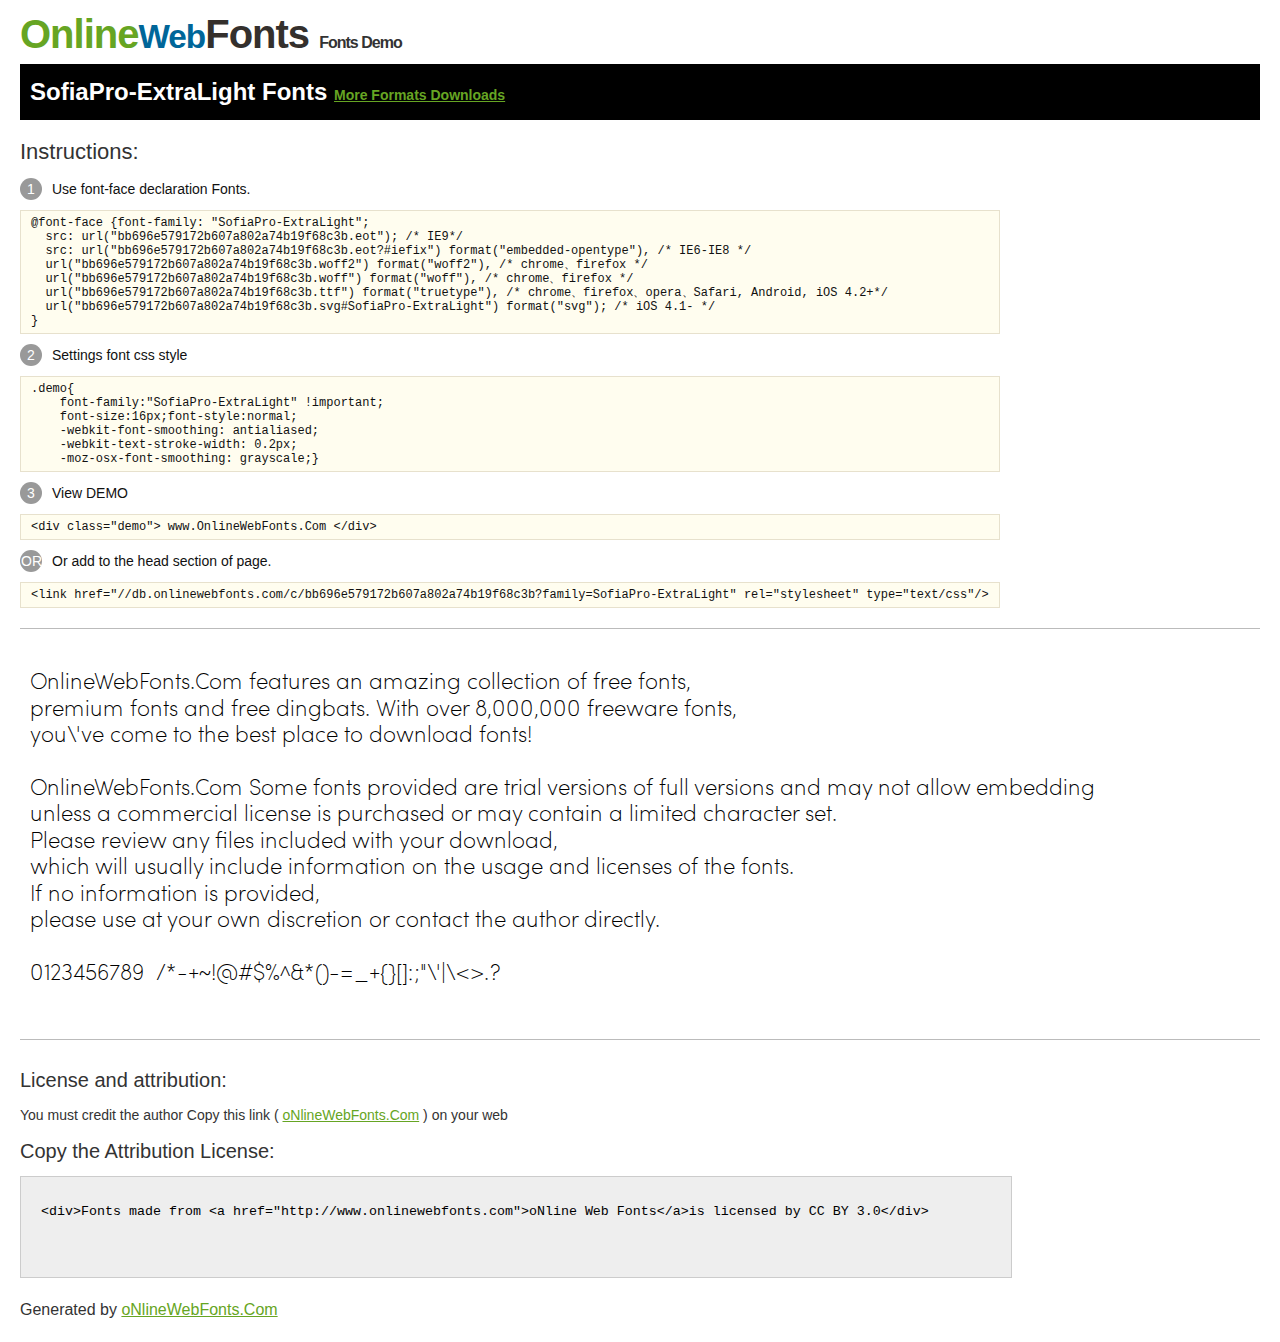
<file: asset/font/SofiaPro-ExtraLight/@font-face/Demo.html>
<!DOCTYPE html>
<html>
<head>
<meta charset="utf-8"/>
<title>SofiaPro-ExtraLight Font - OnlineWebFonts.COM</title>
<style type="text/css">
@font-face {font-family: "SofiaPro-ExtraLight";
  src: url("bb696e579172b607a802a74b19f68c3b.eot"); /* IE9*/
  src: url("bb696e579172b607a802a74b19f68c3b.eot?#iefix") format("embedded-opentype"), /* IE6-IE8 */
  url("bb696e579172b607a802a74b19f68c3b.woff2") format("woff2"), /* chrome、firefox */
  url("bb696e579172b607a802a74b19f68c3b.woff") format("woff"), /* chrome、firefox */
  url("bb696e579172b607a802a74b19f68c3b.ttf") format("truetype"), /* chrome、firefox、opera、Safari, Android, iOS 4.2+*/
  url("bb696e579172b607a802a74b19f68c3b.svg#SofiaPro-ExtraLight") format("svg"); /* iOS 4.1- */
}
*{margin:0;padding:0;list-style:none;}pre{border:solid 1px #e7e1cd;background-color:#fffdef;overflow:auto;font-size:12px;line-height:14px;margin-top:10px;margin-right:0;margin-bottom:10px;margin-left:0;padding-top:5px;padding-right:10px;padding-bottom:5px;padding-left:10px;}.demo pre{color:#000;line-height: 1.2em;font-family:"SofiaPro-ExtraLight"!important;font-size:22px;background-color:#FFF;border-top-width:0px;border-right-width:0px;border-bottom-width:0px;border-left-width:0px;}body{font-family:sans-serif;line-height:1.5;font-size:16px;padding:20px;color:#333;}:hover,:before,:after{-webkit-transition:all 0.1s ease-in;-moz-transition:all 0.1s ease-in;-ms-transition:all 0.1s ease-in;-o-transition:all 0.1s ease-in;transition:all 0.1s ease-in;}*{-moz-box-sizing:border-box;-webkit-box-sizing:border-box;box-sizing:border-box;margin:0;padding:0;}a{color:#66A523;}h1.logo{font-size:40px;letter-spacing:-1px;margin-top:-16px;}h1.logo strong{font-size:16px;font-family:sans-serif;color:#333;}h1.logo a{color:#34302d;text-decoration:none;}h1.logo a span{color:#66A523;}h1.logo a small{color:#006699;}.info{float:left;font-size:14px;margin-top:15px;}.info ul{margin-left:0px;color:#111;margin-bottom:20px;}.info .exs{font-size:12px;color:#666;margin-left:35px;display:block;}.info ul li{margin-top:10px;list-style:none;}.info .numno{color:#fff;border-radius:20px;padding:1px;display:inline-block;width:22px;height:22px;text-align:center;margin-right:10px;background-color:#999999;}.info ul strong{font-weight:normal;color:#000;}.info .inst{font-size:22px;margin-bottom:10px;}.demo{float:left;width:100%;height:auto;border-top-width:1px;border-top-style:solid;border-top-color:#bbb;border-bottom-width:1px;border-bottom-style:solid;border-bottom-color:#bbb;padding-bottom:10px;}.demo .demo_svg{float:left;height:auto;width:100px;margin-right:5px;margin-left:5px;margin-bottom:10px;}.demo .demo_svg i{float:left;height:80px;width:80px;text-align:center;font-size:40px;margin-left:10px;line-height:80px;color:#777;}.demo .demo_svg .code{float:left;height:20px;width:100%;overflow:hidden;text-align:center;line-height:20px;font-size:11px;color:#666;}.demo .demo_svg .txt{float:left;height:20px;width:100%;font-size:11px;text-align:center;white-space:nowrap;overflow:hidden;line-height:20px;}.demo .demo_svg:hover i{font-size:60px;color:#333;}.by{padding-top:15px;float:left;width:100%;margin-top:10px;margin-right:0;margin-bottom:10px;margin-left:0;}.by{margin-bottom:10px;font-size:20px;}.by .attr{font-size:14px;color:#333;padding-top:10px;padding-bottom:10px;}textarea{width:80%;height:auto;border:1px solid #CCC;resize:none;background:#EEE;padding:20px;float:left;margin-top:10px;line-height:30px;}#footer{float:left;width:100%;margin-top:10px;padding-bottom:20px;}h2{background-color:#000;padding-top:10px;padding-bottom:10px;padding-left:10px;color:#FFF;}
</style>
</head>
<body>
<h1 class="logo"> <a href="http://www.onlinewebfonts.com/"> <span>Online</span><small>Web</small>Fonts</a> <strong>Fonts Demo</strong></h1>
<h2>
SofiaPro-ExtraLight Fonts <a style="font-size:14px;" href="http://www.onlinewebfonts.com/download/bb696e579172b607a802a74b19f68c3b" target="_blank">More Formats Downloads</a></h2>
<div class="info">
  <div class="inst">Instructions:</div>
  <ul>
    <li>
      <p> <span class="numno">1</span>Use font-face declaration Fonts.<br />
        <span class="exs">
        <pre>
@font-face {font-family: "SofiaPro-ExtraLight";
  src: url("bb696e579172b607a802a74b19f68c3b.eot"); /* IE9*/
  src: url("bb696e579172b607a802a74b19f68c3b.eot?#iefix") format("embedded-opentype"), /* IE6-IE8 */
  url("bb696e579172b607a802a74b19f68c3b.woff2") format("woff2"), /* chrome、firefox */
  url("bb696e579172b607a802a74b19f68c3b.woff") format("woff"), /* chrome、firefox */
  url("bb696e579172b607a802a74b19f68c3b.ttf") format("truetype"), /* chrome、firefox、opera、Safari, Android, iOS 4.2+*/
  url("bb696e579172b607a802a74b19f68c3b.svg#SofiaPro-ExtraLight") format("svg"); /* iOS 4.1- */
}
</pre>
      </span> 
    </li>
    <li>
      <p> <span class="numno">2</span>Settings font css style <br />
      <span class="exs">
<pre>
.demo{
    font-family:"SofiaPro-ExtraLight" !important;
    font-size:16px;font-style:normal;
    -webkit-font-smoothing: antialiased;
    -webkit-text-stroke-width: 0.2px;
    -moz-osx-font-smoothing: grayscale;}
</pre>
      </span> 
    </li>
    <li>
      <p> <span class="numno">3</span>View DEMO <br />
      <span class="exs"><pre>
&lt;div class="demo"&gt; www.OnlineWebFonts.Com &lt;/div&gt;
</pre></span> 
    </li>
    <li>
      <p> <span class="numno">OR</span>Or add to the head section of page. <br />
      <span class="exs"><pre>
&lt;link href="//db.onlinewebfonts.com/c/bb696e579172b607a802a74b19f68c3b?family=SofiaPro-ExtraLight" rel="stylesheet" type="text/css"/&gt;
</pre></span> 
    </li>
  </ul>
</div>
<div class="demo">
<pre>

OnlineWebFonts.Com features an amazing collection of free fonts,
premium fonts and free dingbats. With over 8,000,000 freeware fonts, 
you\'ve come to the best place to download fonts! 

OnlineWebFonts.Com Some fonts provided are trial versions of full versions and may not allow embedding 
unless a commercial license is purchased or may contain a limited character set. 
Please review any files included with your download, 
which will usually include information on the usage and licenses of the fonts. 
If no information is provided, 
please use at your own discretion or contact the author directly. 

0123456789  /*-+~!@#$%^&*()-=_+{}[]:;"\'|\<>.?

</pre>
</div>

<div class="by">
<div class="by_title">License and attribution:</div>
<div class="attr">You must credit the author Copy this link ( <a href="http://www.onlinewebfonts.com" target="_blank">oNlineWebFonts.Com</a> ) on your web </div><div class="usetitle">Copy the Attribution License:</div>
<textarea onclick="this.focus();this.select();">&lt;div&gt;Fonts made from &lt;a href="http://www.onlinewebfonts.com"&gt;oNline Web Fonts&lt;/a&gt;is licensed by CC BY 3.0&lt;/div&gt;</textarea>
</div>
<div id="footer">
    <div>Generated by <a href="http://www.onlinewebfonts.com" target="_blank">oNlineWebFonts.Com</a></div>
</div>
</body>
</html>
</file>
<file: asset/font/themify-icons/demo-files/demo.css>
body {
	font: normal 1em/1.5em Arial, Helvetica, sans-serif;
	max-width: 90%;
	margin: 30px auto 0;
}
h1, h3 {
	font-weight: normal;
}
h3 {
	font-size: 1.4;
	text-transform: uppercase;
	letter-spacing: 1px;
}

.icon-section {
	margin: 0 0 3em;
	clear: both;
	overflow: hidden;
}
.icon-container {
	width: 240px; 
	padding: .7em 0;
	float: left; 
	position: relative;
	text-align: left;
}
.icon-container [class^="ti-"], 
.icon-container [class*=" ti-"] {
	color: #000;
	position: absolute;
	margin-top: 3px;
	transition: .3s;
}
.icon-container:hover [class^="ti-"],
.icon-container:hover [class*=" ti-"] {
	font-size: 2.2em;
	margin-top: -5px;
}
.icon-container:hover .icon-name {
	color: #000;
}
.icon-name {
	color: #aaa;
	margin-left: 35px;
	font-size: .8em;
	transition: .3s;
}
.icon-container:hover .icon-name {
	margin-left: 45px;
}
</file>
<file: asset/font/themify-icons/themify-icons.css>
@font-face {
	font-family: 'themify';
	src:url('fonts/themify.eot?-fvbane');
	src:url('fonts/themify.eot?#iefix-fvbane') format('embedded-opentype'),
		url('fonts/themify.woff?-fvbane') format('woff'),
		url('fonts/themify.ttf?-fvbane') format('truetype'),
		url('fonts/themify.svg?-fvbane#themify') format('svg');
	font-weight: normal;
	font-style: normal;
}

[class^="ti-"], [class*=" ti-"] {
	font-family: 'themify';
	speak: none;
	font-style: normal;
	font-weight: normal;
	font-variant: normal;
	text-transform: none;
	line-height: 1;

	/* Better Font Rendering =========== */
	-webkit-font-smoothing: antialiased;
	-moz-osx-font-smoothing: grayscale;
}

.ti-wand:before {
	content: "\e600";
}
.ti-volume:before {
	content: "\e601";
}
.ti-user:before {
	content: "\e602";
}
.ti-unlock:before {
	content: "\e603";
}
.ti-unlink:before {
	content: "\e604";
}
.ti-trash:before {
	content: "\e605";
}
.ti-thought:before {
	content: "\e606";
}
.ti-target:before {
	content: "\e607";
}
.ti-tag:before {
	content: "\e608";
}
.ti-tablet:before {
	content: "\e609";
}
.ti-star:before {
	content: "\e60a";
}
.ti-spray:before {
	content: "\e60b";
}
.ti-signal:before {
	content: "\e60c";
}
.ti-shopping-cart:before {
	content: "\e60d";
}
.ti-shopping-cart-full:before {
	content: "\e60e";
}
.ti-settings:before {
	content: "\e60f";
}
.ti-search:before {
	content: "\e610";
}
.ti-zoom-in:before {
	content: "\e611";
}
.ti-zoom-out:before {
	content: "\e612";
}
.ti-cut:before {
	content: "\e613";
}
.ti-ruler:before {
	content: "\e614";
}
.ti-ruler-pencil:before {
	content: "\e615";
}
.ti-ruler-alt:before {
	content: "\e616";
}
.ti-bookmark:before {
	content: "\e617";
}
.ti-bookmark-alt:before {
	content: "\e618";
}
.ti-reload:before {
	content: "\e619";
}
.ti-plus:before {
	content: "\e61a";
}
.ti-pin:before {
	content: "\e61b";
}
.ti-pencil:before {
	content: "\e61c";
}
.ti-pencil-alt:before {
	content: "\e61d";
}
.ti-paint-roller:before {
	content: "\e61e";
}
.ti-paint-bucket:before {
	content: "\e61f";
}
.ti-na:before {
	content: "\e620";
}
.ti-mobile:before {
	content: "\e621";
}
.ti-minus:before {
	content: "\e622";
}
.ti-medall:before {
	content: "\e623";
}
.ti-medall-alt:before {
	content: "\e624";
}
.ti-marker:before {
	content: "\e625";
}
.ti-marker-alt:before {
	content: "\e626";
}
.ti-arrow-up:before {
	content: "\e627";
}
.ti-arrow-right:before {
	content: "\e628";
}
.ti-arrow-left:before {
	content: "\e629";
}
.ti-arrow-down:before {
	content: "\e62a";
}
.ti-lock:before {
	content: "\e62b";
}
.ti-location-arrow:before {
	content: "\e62c";
}
.ti-link:before {
	content: "\e62d";
}
.ti-layout:before {
	content: "\e62e";
}
.ti-layers:before {
	content: "\e62f";
}
.ti-layers-alt:before {
	content: "\e630";
}
.ti-key:before {
	content: "\e631";
}
.ti-import:before {
	content: "\e632";
}
.ti-image:before {
	content: "\e633";
}
.ti-heart:before {
	content: "\e634";
}
.ti-heart-broken:before {
	content: "\e635";
}
.ti-hand-stop:before {
	content: "\e636";
}
.ti-hand-open:before {
	content: "\e637";
}
.ti-hand-drag:before {
	content: "\e638";
}
.ti-folder:before {
	content: "\e639";
}
.ti-flag:before {
	content: "\e63a";
}
.ti-flag-alt:before {
	content: "\e63b";
}
.ti-flag-alt-2:before {
	content: "\e63c";
}
.ti-eye:before {
	content: "\e63d";
}
.ti-export:before {
	content: "\e63e";
}
.ti-exchange-vertical:before {
	content: "\e63f";
}
.ti-desktop:before {
	content: "\e640";
}
.ti-cup:before {
	content: "\e641";
}
.ti-crown:before {
	content: "\e642";
}
.ti-comments:before {
	content: "\e643";
}
.ti-comment:before {
	content: "\e644";
}
.ti-comment-alt:before {
	content: "\e645";
}
.ti-close:before {
	content: "\e646";
}
.ti-clip:before {
	content: "\e647";
}
.ti-angle-up:before {
	content: "\e648";
}
.ti-angle-right:before {
	content: "\e649";
}
.ti-angle-left:before {
	content: "\e64a";
}
.ti-angle-down:before {
	content: "\e64b";
}
.ti-check:before {
	content: "\e64c";
}
.ti-check-box:before {
	content: "\e64d";
}
.ti-camera:before {
	content: "\e64e";
}
.ti-announcement:before {
	content: "\e64f";
}
.ti-brush:before {
	content: "\e650";
}
.ti-briefcase:before {
	content: "\e651";
}
.ti-bolt:before {
	content: "\e652";
}
.ti-bolt-alt:before {
	content: "\e653";
}
.ti-blackboard:before {
	content: "\e654";
}
.ti-bag:before {
	content: "\e655";
}
.ti-move:before {
	content: "\e656";
}
.ti-arrows-vertical:before {
	content: "\e657";
}
.ti-arrows-horizontal:before {
	content: "\e658";
}
.ti-fullscreen:before {
	content: "\e659";
}
.ti-arrow-top-right:before {
	content: "\e65a";
}
.ti-arrow-top-left:before {
	content: "\e65b";
}
.ti-arrow-circle-up:before {
	content: "\e65c";
}
.ti-arrow-circle-right:before {
	content: "\e65d";
}
.ti-arrow-circle-left:before {
	content: "\e65e";
}
.ti-arrow-circle-down:before {
	content: "\e65f";
}
.ti-angle-double-up:before {
	content: "\e660";
}
.ti-angle-double-right:before {
	content: "\e661";
}
.ti-angle-double-left:before {
	content: "\e662";
}
.ti-angle-double-down:before {
	content: "\e663";
}
.ti-zip:before {
	content: "\e664";
}
.ti-world:before {
	content: "\e665";
}
.ti-wheelchair:before {
	content: "\e666";
}
.ti-view-list:before {
	content: "\e667";
}
.ti-view-list-alt:before {
	content: "\e668";
}
.ti-view-grid:before {
	content: "\e669";
}
.ti-uppercase:before {
	content: "\e66a";
}
.ti-upload:before {
	content: "\e66b";
}
.ti-underline:before {
	content: "\e66c";
}
.ti-truck:before {
	content: "\e66d";
}
.ti-timer:before {
	content: "\e66e";
}
.ti-ticket:before {
	content: "\e66f";
}
.ti-thumb-up:before {
	content: "\e670";
}
.ti-thumb-down:before {
	content: "\e671";
}
.ti-text:before {
	content: "\e672";
}
.ti-stats-up:before {
	content: "\e673";
}
.ti-stats-down:before {
	content: "\e674";
}
.ti-split-v:before {
	content: "\e675";
}
.ti-split-h:before {
	content: "\e676";
}
.ti-smallcap:before {
	content: "\e677";
}
.ti-shine:before {
	content: "\e678";
}
.ti-shift-right:before {
	content: "\e679";
}
.ti-shift-left:before {
	content: "\e67a";
}
.ti-shield:before {
	content: "\e67b";
}
.ti-notepad:before {
	content: "\e67c";
}
.ti-server:before {
	content: "\e67d";
}
.ti-quote-right:before {
	content: "\e67e";
}
.ti-quote-left:before {
	content: "\e67f";
}
.ti-pulse:before {
	content: "\e680";
}
.ti-printer:before {
	content: "\e681";
}
.ti-power-off:before {
	content: "\e682";
}
.ti-plug:before {
	content: "\e683";
}
.ti-pie-chart:before {
	content: "\e684";
}
.ti-paragraph:before {
	content: "\e685";
}
.ti-panel:before {
	content: "\e686";
}
.ti-package:before {
	content: "\e687";
}
.ti-music:before {
	content: "\e688";
}
.ti-music-alt:before {
	content: "\e689";
}
.ti-mouse:before {
	content: "\e68a";
}
.ti-mouse-alt:before {
	content: "\e68b";
}
.ti-money:before {
	content: "\e68c";
}
.ti-microphone:before {
	content: "\e68d";
}
.ti-menu:before {
	content: "\e68e";
}
.ti-menu-alt:before {
	content: "\e68f";
}
.ti-map:before {
	content: "\e690";
}
.ti-map-alt:before {
	content: "\e691";
}
.ti-loop:before {
	content: "\e692";
}
.ti-location-pin:before {
	content: "\e693";
}
.ti-list:before {
	content: "\e694";
}
.ti-light-bulb:before {
	content: "\e695";
}
.ti-Italic:before {
	content: "\e696";
}
.ti-info:before {
	content: "\e697";
}
.ti-infinite:before {
	content: "\e698";
}
.ti-id-badge:before {
	content: "\e699";
}
.ti-hummer:before {
	content: "\e69a";
}
.ti-home:before {
	content: "\e69b";
}
.ti-help:before {
	content: "\e69c";
}
.ti-headphone:before {
	content: "\e69d";
}
.ti-harddrives:before {
	content: "\e69e";
}
.ti-harddrive:before {
	content: "\e69f";
}
.ti-gift:before {
	content: "\e6a0";
}
.ti-game:before {
	content: "\e6a1";
}
.ti-filter:before {
	content: "\e6a2";
}
.ti-files:before {
	content: "\e6a3";
}
.ti-file:before {
	content: "\e6a4";
}
.ti-eraser:before {
	content: "\e6a5";
}
.ti-envelope:before {
	content: "\e6a6";
}
.ti-download:before {
	content: "\e6a7";
}
.ti-direction:before {
	content: "\e6a8";
}
.ti-direction-alt:before {
	content: "\e6a9";
}
.ti-dashboard:before {
	content: "\e6aa";
}
.ti-control-stop:before {
	content: "\e6ab";
}
.ti-control-shuffle:before {
	content: "\e6ac";
}
.ti-control-play:before {
	content: "\e6ad";
}
.ti-control-pause:before {
	content: "\e6ae";
}
.ti-control-forward:before {
	content: "\e6af";
}
.ti-control-backward:before {
	content: "\e6b0";
}
.ti-cloud:before {
	content: "\e6b1";
}
.ti-cloud-up:before {
	content: "\e6b2";
}
.ti-cloud-down:before {
	content: "\e6b3";
}
.ti-clipboard:before {
	content: "\e6b4";
}
.ti-car:before {
	content: "\e6b5";
}
.ti-calendar:before {
	content: "\e6b6";
}
.ti-book:before {
	content: "\e6b7";
}
.ti-bell:before {
	content: "\e6b8";
}
.ti-basketball:before {
	content: "\e6b9";
}
.ti-bar-chart:before {
	content: "\e6ba";
}
.ti-bar-chart-alt:before {
	content: "\e6bb";
}
.ti-back-right:before {
	content: "\e6bc";
}
.ti-back-left:before {
	content: "\e6bd";
}
.ti-arrows-corner:before {
	content: "\e6be";
}
.ti-archive:before {
	content: "\e6bf";
}
.ti-anchor:before {
	content: "\e6c0";
}
.ti-align-right:before {
	content: "\e6c1";
}
.ti-align-left:before {
	content: "\e6c2";
}
.ti-align-justify:before {
	content: "\e6c3";
}
.ti-align-center:before {
	content: "\e6c4";
}
.ti-alert:before {
	content: "\e6c5";
}
.ti-alarm-clock:before {
	content: "\e6c6";
}
.ti-agenda:before {
	content: "\e6c7";
}
.ti-write:before {
	content: "\e6c8";
}
.ti-window:before {
	content: "\e6c9";
}
.ti-widgetized:before {
	content: "\e6ca";
}
.ti-widget:before {
	content: "\e6cb";
}
.ti-widget-alt:before {
	content: "\e6cc";
}
.ti-wallet:before {
	content: "\e6cd";
}
.ti-video-clapper:before {
	content: "\e6ce";
}
.ti-video-camera:before {
	content: "\e6cf";
}
.ti-vector:before {
	content: "\e6d0";
}
.ti-themify-logo:before {
	content: "\e6d1";
}
.ti-themify-favicon:before {
	content: "\e6d2";
}
.ti-themify-favicon-alt:before {
	content: "\e6d3";
}
.ti-support:before {
	content: "\e6d4";
}
.ti-stamp:before {
	content: "\e6d5";
}
.ti-split-v-alt:before {
	content: "\e6d6";
}
.ti-slice:before {
	content: "\e6d7";
}
.ti-shortcode:before {
	content: "\e6d8";
}
.ti-shift-right-alt:before {
	content: "\e6d9";
}
.ti-shift-left-alt:before {
	content: "\e6da";
}
.ti-ruler-alt-2:before {
	content: "\e6db";
}
.ti-receipt:before {
	content: "\e6dc";
}
.ti-pin2:before {
	content: "\e6dd";
}
.ti-pin-alt:before {
	content: "\e6de";
}
.ti-pencil-alt2:before {
	content: "\e6df";
}
.ti-palette:before {
	content: "\e6e0";
}
.ti-more:before {
	content: "\e6e1";
}
.ti-more-alt:before {
	content: "\e6e2";
}
.ti-microphone-alt:before {
	content: "\e6e3";
}
.ti-magnet:before {
	content: "\e6e4";
}
.ti-line-double:before {
	content: "\e6e5";
}
.ti-line-dotted:before {
	content: "\e6e6";
}
.ti-line-dashed:before {
	content: "\e6e7";
}
.ti-layout-width-full:before {
	content: "\e6e8";
}
.ti-layout-width-default:before {
	content: "\e6e9";
}
.ti-layout-width-default-alt:before {
	content: "\e6ea";
}
.ti-layout-tab:before {
	content: "\e6eb";
}
.ti-layout-tab-window:before {
	content: "\e6ec";
}
.ti-layout-tab-v:before {
	content: "\e6ed";
}
.ti-layout-tab-min:before {
	content: "\e6ee";
}
.ti-layout-slider:before {
	content: "\e6ef";
}
.ti-layout-slider-alt:before {
	content: "\e6f0";
}
.ti-layout-sidebar-right:before {
	content: "\e6f1";
}
.ti-layout-sidebar-none:before {
	content: "\e6f2";
}
.ti-layout-sidebar-left:before {
	content: "\e6f3";
}
.ti-layout-placeholder:before {
	content: "\e6f4";
}
.ti-layout-menu:before {
	content: "\e6f5";
}
.ti-layout-menu-v:before {
	content: "\e6f6";
}
.ti-layout-menu-separated:before {
	content: "\e6f7";
}
.ti-layout-menu-full:before {
	content: "\e6f8";
}
.ti-layout-media-right-alt:before {
	content: "\e6f9";
}
.ti-layout-media-right:before {
	content: "\e6fa";
}
.ti-layout-media-overlay:before {
	content: "\e6fb";
}
.ti-layout-media-overlay-alt:before {
	content: "\e6fc";
}
.ti-layout-media-overlay-alt-2:before {
	content: "\e6fd";
}
.ti-layout-media-left-alt:before {
	content: "\e6fe";
}
.ti-layout-media-left:before {
	content: "\e6ff";
}
.ti-layout-media-center-alt:before {
	content: "\e700";
}
.ti-layout-media-center:before {
	content: "\e701";
}
.ti-layout-list-thumb:before {
	content: "\e702";
}
.ti-layout-list-thumb-alt:before {
	content: "\e703";
}
.ti-layout-list-post:before {
	content: "\e704";
}
.ti-layout-list-large-image:before {
	content: "\e705";
}
.ti-layout-line-solid:before {
	content: "\e706";
}
.ti-layout-grid4:before {
	content: "\e707";
}
.ti-layout-grid3:before {
	content: "\e708";
}
.ti-layout-grid2:before {
	content: "\e709";
}
.ti-layout-grid2-thumb:before {
	content: "\e70a";
}
.ti-layout-cta-right:before {
	content: "\e70b";
}
.ti-layout-cta-left:before {
	content: "\e70c";
}
.ti-layout-cta-center:before {
	content: "\e70d";
}
.ti-layout-cta-btn-right:before {
	content: "\e70e";
}
.ti-layout-cta-btn-left:before {
	content: "\e70f";
}
.ti-layout-column4:before {
	content: "\e710";
}
.ti-layout-column3:before {
	content: "\e711";
}
.ti-layout-column2:before {
	content: "\e712";
}
.ti-layout-accordion-separated:before {
	content: "\e713";
}
.ti-layout-accordion-merged:before {
	content: "\e714";
}
.ti-layout-accordion-list:before {
	content: "\e715";
}
.ti-ink-pen:before {
	content: "\e716";
}
.ti-info-alt:before {
	content: "\e717";
}
.ti-help-alt:before {
	content: "\e718";
}
.ti-headphone-alt:before {
	content: "\e719";
}
.ti-hand-point-up:before {
	content: "\e71a";
}
.ti-hand-point-right:before {
	content: "\e71b";
}
.ti-hand-point-left:before {
	content: "\e71c";
}
.ti-hand-point-down:before {
	content: "\e71d";
}
.ti-gallery:before {
	content: "\e71e";
}
.ti-face-smile:before {
	content: "\e71f";
}
.ti-face-sad:before {
	content: "\e720";
}
.ti-credit-card:before {
	content: "\e721";
}
.ti-control-skip-forward:before {
	content: "\e722";
}
.ti-control-skip-backward:before {
	content: "\e723";
}
.ti-control-record:before {
	content: "\e724";
}
.ti-control-eject:before {
	content: "\e725";
}
.ti-comments-smiley:before {
	content: "\e726";
}
.ti-brush-alt:before {
	content: "\e727";
}
.ti-youtube:before {
	content: "\e728";
}
.ti-vimeo:before {
	content: "\e729";
}
.ti-twitter:before {
	content: "\e72a";
}
.ti-time:before {
	content: "\e72b";
}
.ti-tumblr:before {
	content: "\e72c";
}
.ti-skype:before {
	content: "\e72d";
}
.ti-share:before {
	content: "\e72e";
}
.ti-share-alt:before {
	content: "\e72f";
}
.ti-rocket:before {
	content: "\e730";
}
.ti-pinterest:before {
	content: "\e731";
}
.ti-new-window:before {
	content: "\e732";
}
.ti-microsoft:before {
	content: "\e733";
}
.ti-list-ol:before {
	content: "\e734";
}
.ti-linkedin:before {
	content: "\e735";
}
.ti-layout-sidebar-2:before {
	content: "\e736";
}
.ti-layout-grid4-alt:before {
	content: "\e737";
}
.ti-layout-grid3-alt:before {
	content: "\e738";
}
.ti-layout-grid2-alt:before {
	content: "\e739";
}
.ti-layout-column4-alt:before {
	content: "\e73a";
}
.ti-layout-column3-alt:before {
	content: "\e73b";
}
.ti-layout-column2-alt:before {
	content: "\e73c";
}
.ti-instagram:before {
	content: "\e73d";
}
.ti-google:before {
	content: "\e73e";
}
.ti-github:before {
	content: "\e73f";
}
.ti-flickr:before {
	content: "\e740";
}
.ti-facebook:before {
	content: "\e741";
}
.ti-dropbox:before {
	content: "\e742";
}
.ti-dribbble:before {
	content: "\e743";
}
.ti-apple:before {
	content: "\e744";
}
.ti-android:before {
	content: "\e745";
}
.ti-save:before {
	content: "\e746";
}
.ti-save-alt:before {
	content: "\e747";
}
.ti-yahoo:before {
	content: "\e748";
}
.ti-wordpress:before {
	content: "\e749";
}
.ti-vimeo-alt:before {
	content: "\e74a";
}
.ti-twitter-alt:before {
	content: "\e74b";
}
.ti-tumblr-alt:before {
	content: "\e74c";
}
.ti-trello:before {
	content: "\e74d";
}
.ti-stack-overflow:before {
	content: "\e74e";
}
.ti-soundcloud:before {
	content: "\e74f";
}
.ti-sharethis:before {
	content: "\e750";
}
.ti-sharethis-alt:before {
	content: "\e751";
}
.ti-reddit:before {
	content: "\e752";
}
.ti-pinterest-alt:before {
	content: "\e753";
}
.ti-microsoft-alt:before {
	content: "\e754";
}
.ti-linux:before {
	content: "\e755";
}
.ti-jsfiddle:before {
	content: "\e756";
}
.ti-joomla:before {
	content: "\e757";
}
.ti-html5:before {
	content: "\e758";
}
.ti-flickr-alt:before {
	content: "\e759";
}
.ti-email:before {
	content: "\e75a";
}
.ti-drupal:before {
	content: "\e75b";
}
.ti-dropbox-alt:before {
	content: "\e75c";
}
.ti-css3:before {
	content: "\e75d";
}
.ti-rss:before {
	content: "\e75e";
}
.ti-rss-alt:before {
	content: "\e75f";
}
</file>
<file: asset/font/themify-icons/ie7/ie7.css>
.ti-wand {
	*zoom: expression(this.runtimeStyle['zoom'] = '1', this.innerHTML = '&#xe600;');
}
.ti-volume {
	*zoom: expression(this.runtimeStyle['zoom'] = '1', this.innerHTML = '&#xe601;');
}
.ti-user {
	*zoom: expression(this.runtimeStyle['zoom'] = '1', this.innerHTML = '&#xe602;');
}
.ti-unlock {
	*zoom: expression(this.runtimeStyle['zoom'] = '1', this.innerHTML = '&#xe603;');
}
.ti-unlink {
	*zoom: expression(this.runtimeStyle['zoom'] = '1', this.innerHTML = '&#xe604;');
}
.ti-trash {
	*zoom: expression(this.runtimeStyle['zoom'] = '1', this.innerHTML = '&#xe605;');
}
.ti-thought {
	*zoom: expression(this.runtimeStyle['zoom'] = '1', this.innerHTML = '&#xe606;');
}
.ti-target {
	*zoom: expression(this.runtimeStyle['zoom'] = '1', this.innerHTML = '&#xe607;');
}
.ti-tag {
	*zoom: expression(this.runtimeStyle['zoom'] = '1', this.innerHTML = '&#xe608;');
}
.ti-tablet {
	*zoom: expression(this.runtimeStyle['zoom'] = '1', this.innerHTML = '&#xe609;');
}
.ti-star {
	*zoom: expression(this.runtimeStyle['zoom'] = '1', this.innerHTML = '&#xe60a;');
}
.ti-spray {
	*zoom: expression(this.runtimeStyle['zoom'] = '1', this.innerHTML = '&#xe60b;');
}
.ti-signal {
	*zoom: expression(this.runtimeStyle['zoom'] = '1', this.innerHTML = '&#xe60c;');
}
.ti-shopping-cart {
	*zoom: expression(this.runtimeStyle['zoom'] = '1', this.innerHTML = '&#xe60d;');
}
.ti-shopping-cart-full {
	*zoom: expression(this.runtimeStyle['zoom'] = '1', this.innerHTML = '&#xe60e;');
}
.ti-settings {
	*zoom: expression(this.runtimeStyle['zoom'] = '1', this.innerHTML = '&#xe60f;');
}
.ti-search {
	*zoom: expression(this.runtimeStyle['zoom'] = '1', this.innerHTML = '&#xe610;');
}
.ti-zoom-in {
	*zoom: expression(this.runtimeStyle['zoom'] = '1', this.innerHTML = '&#xe611;');
}
.ti-zoom-out {
	*zoom: expression(this.runtimeStyle['zoom'] = '1', this.innerHTML = '&#xe612;');
}
.ti-cut {
	*zoom: expression(this.runtimeStyle['zoom'] = '1', this.innerHTML = '&#xe613;');
}
.ti-ruler {
	*zoom: expression(this.runtimeStyle['zoom'] = '1', this.innerHTML = '&#xe614;');
}
.ti-ruler-pencil {
	*zoom: expression(this.runtimeStyle['zoom'] = '1', this.innerHTML = '&#xe615;');
}
.ti-ruler-alt {
	*zoom: expression(this.runtimeStyle['zoom'] = '1', this.innerHTML = '&#xe616;');
}
.ti-bookmark {
	*zoom: expression(this.runtimeStyle['zoom'] = '1', this.innerHTML = '&#xe617;');
}
.ti-bookmark-alt {
	*zoom: expression(this.runtimeStyle['zoom'] = '1', this.innerHTML = '&#xe618;');
}
.ti-reload {
	*zoom: expression(this.runtimeStyle['zoom'] = '1', this.innerHTML = '&#xe619;');
}
.ti-plus {
	*zoom: expression(this.runtimeStyle['zoom'] = '1', this.innerHTML = '&#xe61a;');
}
.ti-pin {
	*zoom: expression(this.runtimeStyle['zoom'] = '1', this.innerHTML = '&#xe61b;');
}
.ti-pencil {
	*zoom: expression(this.runtimeStyle['zoom'] = '1', this.innerHTML = '&#xe61c;');
}
.ti-pencil-alt {
	*zoom: expression(this.runtimeStyle['zoom'] = '1', this.innerHTML = '&#xe61d;');
}
.ti-paint-roller {
	*zoom: expression(this.runtimeStyle['zoom'] = '1', this.innerHTML = '&#xe61e;');
}
.ti-paint-bucket {
	*zoom: expression(this.runtimeStyle['zoom'] = '1', this.innerHTML = '&#xe61f;');
}
.ti-na {
	*zoom: expression(this.runtimeStyle['zoom'] = '1', this.innerHTML = '&#xe620;');
}
.ti-mobile {
	*zoom: expression(this.runtimeStyle['zoom'] = '1', this.innerHTML = '&#xe621;');
}
.ti-minus {
	*zoom: expression(this.runtimeStyle['zoom'] = '1', this.innerHTML = '&#xe622;');
}
.ti-medall {
	*zoom: expression(this.runtimeStyle['zoom'] = '1', this.innerHTML = '&#xe623;');
}
.ti-medall-alt {
	*zoom: expression(this.runtimeStyle['zoom'] = '1', this.innerHTML = '&#xe624;');
}
.ti-marker {
	*zoom: expression(this.runtimeStyle['zoom'] = '1', this.innerHTML = '&#xe625;');
}
.ti-marker-alt {
	*zoom: expression(this.runtimeStyle['zoom'] = '1', this.innerHTML = '&#xe626;');
}
.ti-arrow-up {
	*zoom: expression(this.runtimeStyle['zoom'] = '1', this.innerHTML = '&#xe627;');
}
.ti-arrow-right {
	*zoom: expression(this.runtimeStyle['zoom'] = '1', this.innerHTML = '&#xe628;');
}
.ti-arrow-left {
	*zoom: expression(this.runtimeStyle['zoom'] = '1', this.innerHTML = '&#xe629;');
}
.ti-arrow-down {
	*zoom: expression(this.runtimeStyle['zoom'] = '1', this.innerHTML = '&#xe62a;');
}
.ti-lock {
	*zoom: expression(this.runtimeStyle['zoom'] = '1', this.innerHTML = '&#xe62b;');
}
.ti-location-arrow {
	*zoom: expression(this.runtimeStyle['zoom'] = '1', this.innerHTML = '&#xe62c;');
}
.ti-link {
	*zoom: expression(this.runtimeStyle['zoom'] = '1', this.innerHTML = '&#xe62d;');
}
.ti-layout {
	*zoom: expression(this.runtimeStyle['zoom'] = '1', this.innerHTML = '&#xe62e;');
}
.ti-layers {
	*zoom: expression(this.runtimeStyle['zoom'] = '1', this.innerHTML = '&#xe62f;');
}
.ti-layers-alt {
	*zoom: expression(this.runtimeStyle['zoom'] = '1', this.innerHTML = '&#xe630;');
}
.ti-key {
	*zoom: expression(this.runtimeStyle['zoom'] = '1', this.innerHTML = '&#xe631;');
}
.ti-import {
	*zoom: expression(this.runtimeStyle['zoom'] = '1', this.innerHTML = '&#xe632;');
}
.ti-image {
	*zoom: expression(this.runtimeStyle['zoom'] = '1', this.innerHTML = '&#xe633;');
}
.ti-heart {
	*zoom: expression(this.runtimeStyle['zoom'] = '1', this.innerHTML = '&#xe634;');
}
.ti-heart-broken {
	*zoom: expression(this.runtimeStyle['zoom'] = '1', this.innerHTML = '&#xe635;');
}
.ti-hand-stop {
	*zoom: expression(this.runtimeStyle['zoom'] = '1', this.innerHTML = '&#xe636;');
}
.ti-hand-open {
	*zoom: expression(this.runtimeStyle['zoom'] = '1', this.innerHTML = '&#xe637;');
}
.ti-hand-drag {
	*zoom: expression(this.runtimeStyle['zoom'] = '1', this.innerHTML = '&#xe638;');
}
.ti-folder {
	*zoom: expression(this.runtimeStyle['zoom'] = '1', this.innerHTML = '&#xe639;');
}
.ti-flag {
	*zoom: expression(this.runtimeStyle['zoom'] = '1', this.innerHTML = '&#xe63a;');
}
.ti-flag-alt {
	*zoom: expression(this.runtimeStyle['zoom'] = '1', this.innerHTML = '&#xe63b;');
}
.ti-flag-alt-2 {
	*zoom: expression(this.runtimeStyle['zoom'] = '1', this.innerHTML = '&#xe63c;');
}
.ti-eye {
	*zoom: expression(this.runtimeStyle['zoom'] = '1', this.innerHTML = '&#xe63d;');
}
.ti-export {
	*zoom: expression(this.runtimeStyle['zoom'] = '1', this.innerHTML = '&#xe63e;');
}
.ti-exchange-vertical {
	*zoom: expression(this.runtimeStyle['zoom'] = '1', this.innerHTML = '&#xe63f;');
}
.ti-desktop {
	*zoom: expression(this.runtimeStyle['zoom'] = '1', this.innerHTML = '&#xe640;');
}
.ti-cup {
	*zoom: expression(this.runtimeStyle['zoom'] = '1', this.innerHTML = '&#xe641;');
}
.ti-crown {
	*zoom: expression(this.runtimeStyle['zoom'] = '1', this.innerHTML = '&#xe642;');
}
.ti-comments {
	*zoom: expression(this.runtimeStyle['zoom'] = '1', this.innerHTML = '&#xe643;');
}
.ti-comment {
	*zoom: expression(this.runtimeStyle['zoom'] = '1', this.innerHTML = '&#xe644;');
}
.ti-comment-alt {
	*zoom: expression(this.runtimeStyle['zoom'] = '1', this.innerHTML = '&#xe645;');
}
.ti-close {
	*zoom: expression(this.runtimeStyle['zoom'] = '1', this.innerHTML = '&#xe646;');
}
.ti-clip {
	*zoom: expression(this.runtimeStyle['zoom'] = '1', this.innerHTML = '&#xe647;');
}
.ti-angle-up {
	*zoom: expression(this.runtimeStyle['zoom'] = '1', this.innerHTML = '&#xe648;');
}
.ti-angle-right {
	*zoom: expression(this.runtimeStyle['zoom'] = '1', this.innerHTML = '&#xe649;');
}
.ti-angle-left {
	*zoom: expression(this.runtimeStyle['zoom'] = '1', this.innerHTML = '&#xe64a;');
}
.ti-angle-down {
	*zoom: expression(this.runtimeStyle['zoom'] = '1', this.innerHTML = '&#xe64b;');
}
.ti-check {
	*zoom: expression(this.runtimeStyle['zoom'] = '1', this.innerHTML = '&#xe64c;');
}
.ti-check-box {
	*zoom: expression(this.runtimeStyle['zoom'] = '1', this.innerHTML = '&#xe64d;');
}
.ti-camera {
	*zoom: expression(this.runtimeStyle['zoom'] = '1', this.innerHTML = '&#xe64e;');
}
.ti-announcement {
	*zoom: expression(this.runtimeStyle['zoom'] = '1', this.innerHTML = '&#xe64f;');
}
.ti-brush {
	*zoom: expression(this.runtimeStyle['zoom'] = '1', this.innerHTML = '&#xe650;');
}
.ti-briefcase {
	*zoom: expression(this.runtimeStyle['zoom'] = '1', this.innerHTML = '&#xe651;');
}
.ti-bolt {
	*zoom: expression(this.runtimeStyle['zoom'] = '1', this.innerHTML = '&#xe652;');
}
.ti-bolt-alt {
	*zoom: expression(this.runtimeStyle['zoom'] = '1', this.innerHTML = '&#xe653;');
}
.ti-blackboard {
	*zoom: expression(this.runtimeStyle['zoom'] = '1', this.innerHTML = '&#xe654;');
}
.ti-bag {
	*zoom: expression(this.runtimeStyle['zoom'] = '1', this.innerHTML = '&#xe655;');
}
.ti-move {
	*zoom: expression(this.runtimeStyle['zoom'] = '1', this.innerHTML = '&#xe656;');
}
.ti-arrows-vertical {
	*zoom: expression(this.runtimeStyle['zoom'] = '1', this.innerHTML = '&#xe657;');
}
.ti-arrows-horizontal {
	*zoom: expression(this.runtimeStyle['zoom'] = '1', this.innerHTML = '&#xe658;');
}
.ti-fullscreen {
	*zoom: expression(this.runtimeStyle['zoom'] = '1', this.innerHTML = '&#xe659;');
}
.ti-arrow-top-right {
	*zoom: expression(this.runtimeStyle['zoom'] = '1', this.innerHTML = '&#xe65a;');
}
.ti-arrow-top-left {
	*zoom: expression(this.runtimeStyle['zoom'] = '1', this.innerHTML = '&#xe65b;');
}
.ti-arrow-circle-up {
	*zoom: expression(this.runtimeStyle['zoom'] = '1', this.innerHTML = '&#xe65c;');
}
.ti-arrow-circle-right {
	*zoom: expression(this.runtimeStyle['zoom'] = '1', this.innerHTML = '&#xe65d;');
}
.ti-arrow-circle-left {
	*zoom: expression(this.runtimeStyle['zoom'] = '1', this.innerHTML = '&#xe65e;');
}
.ti-arrow-circle-down {
	*zoom: expression(this.runtimeStyle['zoom'] = '1', this.innerHTML = '&#xe65f;');
}
.ti-angle-double-up {
	*zoom: expression(this.runtimeStyle['zoom'] = '1', this.innerHTML = '&#xe660;');
}
.ti-angle-double-right {
	*zoom: expression(this.runtimeStyle['zoom'] = '1', this.innerHTML = '&#xe661;');
}
.ti-angle-double-left {
	*zoom: expression(this.runtimeStyle['zoom'] = '1', this.innerHTML = '&#xe662;');
}
.ti-angle-double-down {
	*zoom: expression(this.runtimeStyle['zoom'] = '1', this.innerHTML = '&#xe663;');
}
.ti-zip {
	*zoom: expression(this.runtimeStyle['zoom'] = '1', this.innerHTML = '&#xe664;');
}
.ti-world {
	*zoom: expression(this.runtimeStyle['zoom'] = '1', this.innerHTML = '&#xe665;');
}
.ti-wheelchair {
	*zoom: expression(this.runtimeStyle['zoom'] = '1', this.innerHTML = '&#xe666;');
}
.ti-view-list {
	*zoom: expression(this.runtimeStyle['zoom'] = '1', this.innerHTML = '&#xe667;');
}
.ti-view-list-alt {
	*zoom: expression(this.runtimeStyle['zoom'] = '1', this.innerHTML = '&#xe668;');
}
.ti-view-grid {
	*zoom: expression(this.runtimeStyle['zoom'] = '1', this.innerHTML = '&#xe669;');
}
.ti-uppercase {
	*zoom: expression(this.runtimeStyle['zoom'] = '1', this.innerHTML = '&#xe66a;');
}
.ti-upload {
	*zoom: expression(this.runtimeStyle['zoom'] = '1', this.innerHTML = '&#xe66b;');
}
.ti-underline {
	*zoom: expression(this.runtimeStyle['zoom'] = '1', this.innerHTML = '&#xe66c;');
}
.ti-truck {
	*zoom: expression(this.runtimeStyle['zoom'] = '1', this.innerHTML = '&#xe66d;');
}
.ti-timer {
	*zoom: expression(this.runtimeStyle['zoom'] = '1', this.innerHTML = '&#xe66e;');
}
.ti-ticket {
	*zoom: expression(this.runtimeStyle['zoom'] = '1', this.innerHTML = '&#xe66f;');
}
.ti-thumb-up {
	*zoom: expression(this.runtimeStyle['zoom'] = '1', this.innerHTML = '&#xe670;');
}
.ti-thumb-down {
	*zoom: expression(this.runtimeStyle['zoom'] = '1', this.innerHTML = '&#xe671;');
}
.ti-text {
	*zoom: expression(this.runtimeStyle['zoom'] = '1', this.innerHTML = '&#xe672;');
}
.ti-stats-up {
	*zoom: expression(this.runtimeStyle['zoom'] = '1', this.innerHTML = '&#xe673;');
}
.ti-stats-down {
	*zoom: expression(this.runtimeStyle['zoom'] = '1', this.innerHTML = '&#xe674;');
}
.ti-split-v {
	*zoom: expression(this.runtimeStyle['zoom'] = '1', this.innerHTML = '&#xe675;');
}
.ti-split-h {
	*zoom: expression(this.runtimeStyle['zoom'] = '1', this.innerHTML = '&#xe676;');
}
.ti-smallcap {
	*zoom: expression(this.runtimeStyle['zoom'] = '1', this.innerHTML = '&#xe677;');
}
.ti-shine {
	*zoom: expression(this.runtimeStyle['zoom'] = '1', this.innerHTML = '&#xe678;');
}
.ti-shift-right {
	*zoom: expression(this.runtimeStyle['zoom'] = '1', this.innerHTML = '&#xe679;');
}
.ti-shift-left {
	*zoom: expression(this.runtimeStyle['zoom'] = '1', this.innerHTML = '&#xe67a;');
}
.ti-shield {
	*zoom: expression(this.runtimeStyle['zoom'] = '1', this.innerHTML = '&#xe67b;');
}
.ti-notepad {
	*zoom: expression(this.runtimeStyle['zoom'] = '1', this.innerHTML = '&#xe67c;');
}
.ti-server {
	*zoom: expression(this.runtimeStyle['zoom'] = '1', this.innerHTML = '&#xe67d;');
}
.ti-quote-right {
	*zoom: expression(this.runtimeStyle['zoom'] = '1', this.innerHTML = '&#xe67e;');
}
.ti-quote-left {
	*zoom: expression(this.runtimeStyle['zoom'] = '1', this.innerHTML = '&#xe67f;');
}
.ti-pulse {
	*zoom: expression(this.runtimeStyle['zoom'] = '1', this.innerHTML = '&#xe680;');
}
.ti-printer {
	*zoom: expression(this.runtimeStyle['zoom'] = '1', this.innerHTML = '&#xe681;');
}
.ti-power-off {
	*zoom: expression(this.runtimeStyle['zoom'] = '1', this.innerHTML = '&#xe682;');
}
.ti-plug {
	*zoom: expression(this.runtimeStyle['zoom'] = '1', this.innerHTML = '&#xe683;');
}
.ti-pie-chart {
	*zoom: expression(this.runtimeStyle['zoom'] = '1', this.innerHTML = '&#xe684;');
}
.ti-paragraph {
	*zoom: expression(this.runtimeStyle['zoom'] = '1', this.innerHTML = '&#xe685;');
}
.ti-panel {
	*zoom: expression(this.runtimeStyle['zoom'] = '1', this.innerHTML = '&#xe686;');
}
.ti-package {
	*zoom: expression(this.runtimeStyle['zoom'] = '1', this.innerHTML = '&#xe687;');
}
.ti-music {
	*zoom: expression(this.runtimeStyle['zoom'] = '1', this.innerHTML = '&#xe688;');
}
.ti-music-alt {
	*zoom: expression(this.runtimeStyle['zoom'] = '1', this.innerHTML = '&#xe689;');
}
.ti-mouse {
	*zoom: expression(this.runtimeStyle['zoom'] = '1', this.innerHTML = '&#xe68a;');
}
.ti-mouse-alt {
	*zoom: expression(this.runtimeStyle['zoom'] = '1', this.innerHTML = '&#xe68b;');
}
.ti-money {
	*zoom: expression(this.runtimeStyle['zoom'] = '1', this.innerHTML = '&#xe68c;');
}
.ti-microphone {
	*zoom: expression(this.runtimeStyle['zoom'] = '1', this.innerHTML = '&#xe68d;');
}
.ti-menu {
	*zoom: expression(this.runtimeStyle['zoom'] = '1', this.innerHTML = '&#xe68e;');
}
.ti-menu-alt {
	*zoom: expression(this.runtimeStyle['zoom'] = '1', this.innerHTML = '&#xe68f;');
}
.ti-map {
	*zoom: expression(this.runtimeStyle['zoom'] = '1', this.innerHTML = '&#xe690;');
}
.ti-map-alt {
	*zoom: expression(this.runtimeStyle['zoom'] = '1', this.innerHTML = '&#xe691;');
}
.ti-loop {
	*zoom: expression(this.runtimeStyle['zoom'] = '1', this.innerHTML = '&#xe692;');
}
.ti-location-pin {
	*zoom: expression(this.runtimeStyle['zoom'] = '1', this.innerHTML = '&#xe693;');
}
.ti-list {
	*zoom: expression(this.runtimeStyle['zoom'] = '1', this.innerHTML = '&#xe694;');
}
.ti-light-bulb {
	*zoom: expression(this.runtimeStyle['zoom'] = '1', this.innerHTML = '&#xe695;');
}
.ti-Italic {
	*zoom: expression(this.runtimeStyle['zoom'] = '1', this.innerHTML = '&#xe696;');
}
.ti-info {
	*zoom: expression(this.runtimeStyle['zoom'] = '1', this.innerHTML = '&#xe697;');
}
.ti-infinite {
	*zoom: expression(this.runtimeStyle['zoom'] = '1', this.innerHTML = '&#xe698;');
}
.ti-id-badge {
	*zoom: expression(this.runtimeStyle['zoom'] = '1', this.innerHTML = '&#xe699;');
}
.ti-hummer {
	*zoom: expression(this.runtimeStyle['zoom'] = '1', this.innerHTML = '&#xe69a;');
}
.ti-home {
	*zoom: expression(this.runtimeStyle['zoom'] = '1', this.innerHTML = '&#xe69b;');
}
.ti-help {
	*zoom: expression(this.runtimeStyle['zoom'] = '1', this.innerHTML = '&#xe69c;');
}
.ti-headphone {
	*zoom: expression(this.runtimeStyle['zoom'] = '1', this.innerHTML = '&#xe69d;');
}
.ti-harddrives {
	*zoom: expression(this.runtimeStyle['zoom'] = '1', this.innerHTML = '&#xe69e;');
}
.ti-harddrive {
	*zoom: expression(this.runtimeStyle['zoom'] = '1', this.innerHTML = '&#xe69f;');
}
.ti-gift {
	*zoom: expression(this.runtimeStyle['zoom'] = '1', this.innerHTML = '&#xe6a0;');
}
.ti-game {
	*zoom: expression(this.runtimeStyle['zoom'] = '1', this.innerHTML = '&#xe6a1;');
}
.ti-filter {
	*zoom: expression(this.runtimeStyle['zoom'] = '1', this.innerHTML = '&#xe6a2;');
}
.ti-files {
	*zoom: expression(this.runtimeStyle['zoom'] = '1', this.innerHTML = '&#xe6a3;');
}
.ti-file {
	*zoom: expression(this.runtimeStyle['zoom'] = '1', this.innerHTML = '&#xe6a4;');
}
.ti-eraser {
	*zoom: expression(this.runtimeStyle['zoom'] = '1', this.innerHTML = '&#xe6a5;');
}
.ti-envelope {
	*zoom: expression(this.runtimeStyle['zoom'] = '1', this.innerHTML = '&#xe6a6;');
}
.ti-download {
	*zoom: expression(this.runtimeStyle['zoom'] = '1', this.innerHTML = '&#xe6a7;');
}
.ti-direction {
	*zoom: expression(this.runtimeStyle['zoom'] = '1', this.innerHTML = '&#xe6a8;');
}
.ti-direction-alt {
	*zoom: expression(this.runtimeStyle['zoom'] = '1', this.innerHTML = '&#xe6a9;');
}
.ti-dashboard {
	*zoom: expression(this.runtimeStyle['zoom'] = '1', this.innerHTML = '&#xe6aa;');
}
.ti-control-stop {
	*zoom: expression(this.runtimeStyle['zoom'] = '1', this.innerHTML = '&#xe6ab;');
}
.ti-control-shuffle {
	*zoom: expression(this.runtimeStyle['zoom'] = '1', this.innerHTML = '&#xe6ac;');
}
.ti-control-play {
	*zoom: expression(this.runtimeStyle['zoom'] = '1', this.innerHTML = '&#xe6ad;');
}
.ti-control-pause {
	*zoom: expression(this.runtimeStyle['zoom'] = '1', this.innerHTML = '&#xe6ae;');
}
.ti-control-forward {
	*zoom: expression(this.runtimeStyle['zoom'] = '1', this.innerHTML = '&#xe6af;');
}
.ti-control-backward {
	*zoom: expression(this.runtimeStyle['zoom'] = '1', this.innerHTML = '&#xe6b0;');
}
.ti-cloud {
	*zoom: expression(this.runtimeStyle['zoom'] = '1', this.innerHTML = '&#xe6b1;');
}
.ti-cloud-up {
	*zoom: expression(this.runtimeStyle['zoom'] = '1', this.innerHTML = '&#xe6b2;');
}
.ti-cloud-down {
	*zoom: expression(this.runtimeStyle['zoom'] = '1', this.innerHTML = '&#xe6b3;');
}
.ti-clipboard {
	*zoom: expression(this.runtimeStyle['zoom'] = '1', this.innerHTML = '&#xe6b4;');
}
.ti-car {
	*zoom: expression(this.runtimeStyle['zoom'] = '1', this.innerHTML = '&#xe6b5;');
}
.ti-calendar {
	*zoom: expression(this.runtimeStyle['zoom'] = '1', this.innerHTML = '&#xe6b6;');
}
.ti-book {
	*zoom: expression(this.runtimeStyle['zoom'] = '1', this.innerHTML = '&#xe6b7;');
}
.ti-bell {
	*zoom: expression(this.runtimeStyle['zoom'] = '1', this.innerHTML = '&#xe6b8;');
}
.ti-basketball {
	*zoom: expression(this.runtimeStyle['zoom'] = '1', this.innerHTML = '&#xe6b9;');
}
.ti-bar-chart {
	*zoom: expression(this.runtimeStyle['zoom'] = '1', this.innerHTML = '&#xe6ba;');
}
.ti-bar-chart-alt {
	*zoom: expression(this.runtimeStyle['zoom'] = '1', this.innerHTML = '&#xe6bb;');
}
.ti-back-right {
	*zoom: expression(this.runtimeStyle['zoom'] = '1', this.innerHTML = '&#xe6bc;');
}
.ti-back-left {
	*zoom: expression(this.runtimeStyle['zoom'] = '1', this.innerHTML = '&#xe6bd;');
}
.ti-arrows-corner {
	*zoom: expression(this.runtimeStyle['zoom'] = '1', this.innerHTML = '&#xe6be;');
}
.ti-archive {
	*zoom: expression(this.runtimeStyle['zoom'] = '1', this.innerHTML = '&#xe6bf;');
}
.ti-anchor {
	*zoom: expression(this.runtimeStyle['zoom'] = '1', this.innerHTML = '&#xe6c0;');
}
.ti-align-right {
	*zoom: expression(this.runtimeStyle['zoom'] = '1', this.innerHTML = '&#xe6c1;');
}
.ti-align-left {
	*zoom: expression(this.runtimeStyle['zoom'] = '1', this.innerHTML = '&#xe6c2;');
}
.ti-align-justify {
	*zoom: expression(this.runtimeStyle['zoom'] = '1', this.innerHTML = '&#xe6c3;');
}
.ti-align-center {
	*zoom: expression(this.runtimeStyle['zoom'] = '1', this.innerHTML = '&#xe6c4;');
}
.ti-alert {
	*zoom: expression(this.runtimeStyle['zoom'] = '1', this.innerHTML = '&#xe6c5;');
}
.ti-alarm-clock {
	*zoom: expression(this.runtimeStyle['zoom'] = '1', this.innerHTML = '&#xe6c6;');
}
.ti-agenda {
	*zoom: expression(this.runtimeStyle['zoom'] = '1', this.innerHTML = '&#xe6c7;');
}
.ti-write {
	*zoom: expression(this.runtimeStyle['zoom'] = '1', this.innerHTML = '&#xe6c8;');
}
.ti-window {
	*zoom: expression(this.runtimeStyle['zoom'] = '1', this.innerHTML = '&#xe6c9;');
}
.ti-widgetized {
	*zoom: expression(this.runtimeStyle['zoom'] = '1', this.innerHTML = '&#xe6ca;');
}
.ti-widget {
	*zoom: expression(this.runtimeStyle['zoom'] = '1', this.innerHTML = '&#xe6cb;');
}
.ti-widget-alt {
	*zoom: expression(this.runtimeStyle['zoom'] = '1', this.innerHTML = '&#xe6cc;');
}
.ti-wallet {
	*zoom: expression(this.runtimeStyle['zoom'] = '1', this.innerHTML = '&#xe6cd;');
}
.ti-video-clapper {
	*zoom: expression(this.runtimeStyle['zoom'] = '1', this.innerHTML = '&#xe6ce;');
}
.ti-video-camera {
	*zoom: expression(this.runtimeStyle['zoom'] = '1', this.innerHTML = '&#xe6cf;');
}
.ti-vector {
	*zoom: expression(this.runtimeStyle['zoom'] = '1', this.innerHTML = '&#xe6d0;');
}
.ti-themify-logo {
	*zoom: expression(this.runtimeStyle['zoom'] = '1', this.innerHTML = '&#xe6d1;');
}
.ti-themify-favicon {
	*zoom: expression(this.runtimeStyle['zoom'] = '1', this.innerHTML = '&#xe6d2;');
}
.ti-themify-favicon-alt {
	*zoom: expression(this.runtimeStyle['zoom'] = '1', this.innerHTML = '&#xe6d3;');
}
.ti-support {
	*zoom: expression(this.runtimeStyle['zoom'] = '1', this.innerHTML = '&#xe6d4;');
}
.ti-stamp {
	*zoom: expression(this.runtimeStyle['zoom'] = '1', this.innerHTML = '&#xe6d5;');
}
.ti-split-v-alt {
	*zoom: expression(this.runtimeStyle['zoom'] = '1', this.innerHTML = '&#xe6d6;');
}
.ti-slice {
	*zoom: expression(this.runtimeStyle['zoom'] = '1', this.innerHTML = '&#xe6d7;');
}
.ti-shortcode {
	*zoom: expression(this.runtimeStyle['zoom'] = '1', this.innerHTML = '&#xe6d8;');
}
.ti-shift-right-alt {
	*zoom: expression(this.runtimeStyle['zoom'] = '1', this.innerHTML = '&#xe6d9;');
}
.ti-shift-left-alt {
	*zoom: expression(this.runtimeStyle['zoom'] = '1', this.innerHTML = '&#xe6da;');
}
.ti-ruler-alt-2 {
	*zoom: expression(this.runtimeStyle['zoom'] = '1', this.innerHTML = '&#xe6db;');
}
.ti-receipt {
	*zoom: expression(this.runtimeStyle['zoom'] = '1', this.innerHTML = '&#xe6dc;');
}
.ti-pin2 {
	*zoom: expression(this.runtimeStyle['zoom'] = '1', this.innerHTML = '&#xe6dd;');
}
.ti-pin-alt {
	*zoom: expression(this.runtimeStyle['zoom'] = '1', this.innerHTML = '&#xe6de;');
}
.ti-pencil-alt2 {
	*zoom: expression(this.runtimeStyle['zoom'] = '1', this.innerHTML = '&#xe6df;');
}
.ti-palette {
	*zoom: expression(this.runtimeStyle['zoom'] = '1', this.innerHTML = '&#xe6e0;');
}
.ti-more {
	*zoom: expression(this.runtimeStyle['zoom'] = '1', this.innerHTML = '&#xe6e1;');
}
.ti-more-alt {
	*zoom: expression(this.runtimeStyle['zoom'] = '1', this.innerHTML = '&#xe6e2;');
}
.ti-microphone-alt {
	*zoom: expression(this.runtimeStyle['zoom'] = '1', this.innerHTML = '&#xe6e3;');
}
.ti-magnet {
	*zoom: expression(this.runtimeStyle['zoom'] = '1', this.innerHTML = '&#xe6e4;');
}
.ti-line-double {
	*zoom: expression(this.runtimeStyle['zoom'] = '1', this.innerHTML = '&#xe6e5;');
}
.ti-line-dotted {
	*zoom: expression(this.runtimeStyle['zoom'] = '1', this.innerHTML = '&#xe6e6;');
}
.ti-line-dashed {
	*zoom: expression(this.runtimeStyle['zoom'] = '1', this.innerHTML = '&#xe6e7;');
}
.ti-layout-width-full {
	*zoom: expression(this.runtimeStyle['zoom'] = '1', this.innerHTML = '&#xe6e8;');
}
.ti-layout-width-default {
	*zoom: expression(this.runtimeStyle['zoom'] = '1', this.innerHTML = '&#xe6e9;');
}
.ti-layout-width-default-alt {
	*zoom: expression(this.runtimeStyle['zoom'] = '1', this.innerHTML = '&#xe6ea;');
}
.ti-layout-tab {
	*zoom: expression(this.runtimeStyle['zoom'] = '1', this.innerHTML = '&#xe6eb;');
}
.ti-layout-tab-window {
	*zoom: expression(this.runtimeStyle['zoom'] = '1', this.innerHTML = '&#xe6ec;');
}
.ti-layout-tab-v {
	*zoom: expression(this.runtimeStyle['zoom'] = '1', this.innerHTML = '&#xe6ed;');
}
.ti-layout-tab-min {
	*zoom: expression(this.runtimeStyle['zoom'] = '1', this.innerHTML = '&#xe6ee;');
}
.ti-layout-slider {
	*zoom: expression(this.runtimeStyle['zoom'] = '1', this.innerHTML = '&#xe6ef;');
}
.ti-layout-slider-alt {
	*zoom: expression(this.runtimeStyle['zoom'] = '1', this.innerHTML = '&#xe6f0;');
}
.ti-layout-sidebar-right {
	*zoom: expression(this.runtimeStyle['zoom'] = '1', this.innerHTML = '&#xe6f1;');
}
.ti-layout-sidebar-none {
	*zoom: expression(this.runtimeStyle['zoom'] = '1', this.innerHTML = '&#xe6f2;');
}
.ti-layout-sidebar-left {
	*zoom: expression(this.runtimeStyle['zoom'] = '1', this.innerHTML = '&#xe6f3;');
}
.ti-layout-placeholder {
	*zoom: expression(this.runtimeStyle['zoom'] = '1', this.innerHTML = '&#xe6f4;');
}
.ti-layout-menu {
	*zoom: expression(this.runtimeStyle['zoom'] = '1', this.innerHTML = '&#xe6f5;');
}
.ti-layout-menu-v {
	*zoom: expression(this.runtimeStyle['zoom'] = '1', this.innerHTML = '&#xe6f6;');
}
.ti-layout-menu-separated {
	*zoom: expression(this.runtimeStyle['zoom'] = '1', this.innerHTML = '&#xe6f7;');
}
.ti-layout-menu-full {
	*zoom: expression(this.runtimeStyle['zoom'] = '1', this.innerHTML = '&#xe6f8;');
}
.ti-layout-media-right-alt {
	*zoom: expression(this.runtimeStyle['zoom'] = '1', this.innerHTML = '&#xe6f9;');
}
.ti-layout-media-right {
	*zoom: expression(this.runtimeStyle['zoom'] = '1', this.innerHTML = '&#xe6fa;');
}
.ti-layout-media-overlay {
	*zoom: expression(this.runtimeStyle['zoom'] = '1', this.innerHTML = '&#xe6fb;');
}
.ti-layout-media-overlay-alt {
	*zoom: expression(this.runtimeStyle['zoom'] = '1', this.innerHTML = '&#xe6fc;');
}
.ti-layout-media-overlay-alt-2 {
	*zoom: expression(this.runtimeStyle['zoom'] = '1', this.innerHTML = '&#xe6fd;');
}
.ti-layout-media-left-alt {
	*zoom: expression(this.runtimeStyle['zoom'] = '1', this.innerHTML = '&#xe6fe;');
}
.ti-layout-media-left {
	*zoom: expression(this.runtimeStyle['zoom'] = '1', this.innerHTML = '&#xe6ff;');
}
.ti-layout-media-center-alt {
	*zoom: expression(this.runtimeStyle['zoom'] = '1', this.innerHTML = '&#xe700;');
}
.ti-layout-media-center {
	*zoom: expression(this.runtimeStyle['zoom'] = '1', this.innerHTML = '&#xe701;');
}
.ti-layout-list-thumb {
	*zoom: expression(this.runtimeStyle['zoom'] = '1', this.innerHTML = '&#xe702;');
}
.ti-layout-list-thumb-alt {
	*zoom: expression(this.runtimeStyle['zoom'] = '1', this.innerHTML = '&#xe703;');
}
.ti-layout-list-post {
	*zoom: expression(this.runtimeStyle['zoom'] = '1', this.innerHTML = '&#xe704;');
}
.ti-layout-list-large-image {
	*zoom: expression(this.runtimeStyle['zoom'] = '1', this.innerHTML = '&#xe705;');
}
.ti-layout-line-solid {
	*zoom: expression(this.runtimeStyle['zoom'] = '1', this.innerHTML = '&#xe706;');
}
.ti-layout-grid4 {
	*zoom: expression(this.runtimeStyle['zoom'] = '1', this.innerHTML = '&#xe707;');
}
.ti-layout-grid3 {
	*zoom: expression(this.runtimeStyle['zoom'] = '1', this.innerHTML = '&#xe708;');
}
.ti-layout-grid2 {
	*zoom: expression(this.runtimeStyle['zoom'] = '1', this.innerHTML = '&#xe709;');
}
.ti-layout-grid2-thumb {
	*zoom: expression(this.runtimeStyle['zoom'] = '1', this.innerHTML = '&#xe70a;');
}
.ti-layout-cta-right {
	*zoom: expression(this.runtimeStyle['zoom'] = '1', this.innerHTML = '&#xe70b;');
}
.ti-layout-cta-left {
	*zoom: expression(this.runtimeStyle['zoom'] = '1', this.innerHTML = '&#xe70c;');
}
.ti-layout-cta-center {
	*zoom: expression(this.runtimeStyle['zoom'] = '1', this.innerHTML = '&#xe70d;');
}
.ti-layout-cta-btn-right {
	*zoom: expression(this.runtimeStyle['zoom'] = '1', this.innerHTML = '&#xe70e;');
}
.ti-layout-cta-btn-left {
	*zoom: expression(this.runtimeStyle['zoom'] = '1', this.innerHTML = '&#xe70f;');
}
.ti-layout-column4 {
	*zoom: expression(this.runtimeStyle['zoom'] = '1', this.innerHTML = '&#xe710;');
}
.ti-layout-column3 {
	*zoom: expression(this.runtimeStyle['zoom'] = '1', this.innerHTML = '&#xe711;');
}
.ti-layout-column2 {
	*zoom: expression(this.runtimeStyle['zoom'] = '1', this.innerHTML = '&#xe712;');
}
.ti-layout-accordion-separated {
	*zoom: expression(this.runtimeStyle['zoom'] = '1', this.innerHTML = '&#xe713;');
}
.ti-layout-accordion-merged {
	*zoom: expression(this.runtimeStyle['zoom'] = '1', this.innerHTML = '&#xe714;');
}
.ti-layout-accordion-list {
	*zoom: expression(this.runtimeStyle['zoom'] = '1', this.innerHTML = '&#xe715;');
}
.ti-ink-pen {
	*zoom: expression(this.runtimeStyle['zoom'] = '1', this.innerHTML = '&#xe716;');
}
.ti-info-alt {
	*zoom: expression(this.runtimeStyle['zoom'] = '1', this.innerHTML = '&#xe717;');
}
.ti-help-alt {
	*zoom: expression(this.runtimeStyle['zoom'] = '1', this.innerHTML = '&#xe718;');
}
.ti-headphone-alt {
	*zoom: expression(this.runtimeStyle['zoom'] = '1', this.innerHTML = '&#xe719;');
}
.ti-hand-point-up {
	*zoom: expression(this.runtimeStyle['zoom'] = '1', this.innerHTML = '&#xe71a;');
}
.ti-hand-point-right {
	*zoom: expression(this.runtimeStyle['zoom'] = '1', this.innerHTML = '&#xe71b;');
}
.ti-hand-point-left {
	*zoom: expression(this.runtimeStyle['zoom'] = '1', this.innerHTML = '&#xe71c;');
}
.ti-hand-point-down {
	*zoom: expression(this.runtimeStyle['zoom'] = '1', this.innerHTML = '&#xe71d;');
}
.ti-gallery {
	*zoom: expression(this.runtimeStyle['zoom'] = '1', this.innerHTML = '&#xe71e;');
}
.ti-face-smile {
	*zoom: expression(this.runtimeStyle['zoom'] = '1', this.innerHTML = '&#xe71f;');
}
.ti-face-sad {
	*zoom: expression(this.runtimeStyle['zoom'] = '1', this.innerHTML = '&#xe720;');
}
.ti-credit-card {
	*zoom: expression(this.runtimeStyle['zoom'] = '1', this.innerHTML = '&#xe721;');
}
.ti-control-skip-forward {
	*zoom: expression(this.runtimeStyle['zoom'] = '1', this.innerHTML = '&#xe722;');
}
.ti-control-skip-backward {
	*zoom: expression(this.runtimeStyle['zoom'] = '1', this.innerHTML = '&#xe723;');
}
.ti-control-record {
	*zoom: expression(this.runtimeStyle['zoom'] = '1', this.innerHTML = '&#xe724;');
}
.ti-control-eject {
	*zoom: expression(this.runtimeStyle['zoom'] = '1', this.innerHTML = '&#xe725;');
}
.ti-comments-smiley {
	*zoom: expression(this.runtimeStyle['zoom'] = '1', this.innerHTML = '&#xe726;');
}
.ti-brush-alt {
	*zoom: expression(this.runtimeStyle['zoom'] = '1', this.innerHTML = '&#xe727;');
}
.ti-youtube {
	*zoom: expression(this.runtimeStyle['zoom'] = '1', this.innerHTML = '&#xe728;');
}
.ti-vimeo {
	*zoom: expression(this.runtimeStyle['zoom'] = '1', this.innerHTML = '&#xe729;');
}
.ti-twitter {
	*zoom: expression(this.runtimeStyle['zoom'] = '1', this.innerHTML = '&#xe72a;');
}
.ti-time {
	*zoom: expression(this.runtimeStyle['zoom'] = '1', this.innerHTML = '&#xe72b;');
}
.ti-tumblr {
	*zoom: expression(this.runtimeStyle['zoom'] = '1', this.innerHTML = '&#xe72c;');
}
.ti-skype {
	*zoom: expression(this.runtimeStyle['zoom'] = '1', this.innerHTML = '&#xe72d;');
}
.ti-share {
	*zoom: expression(this.runtimeStyle['zoom'] = '1', this.innerHTML = '&#xe72e;');
}
.ti-share-alt {
	*zoom: expression(this.runtimeStyle['zoom'] = '1', this.innerHTML = '&#xe72f;');
}
.ti-rocket {
	*zoom: expression(this.runtimeStyle['zoom'] = '1', this.innerHTML = '&#xe730;');
}
.ti-pinterest {
	*zoom: expression(this.runtimeStyle['zoom'] = '1', this.innerHTML = '&#xe731;');
}
.ti-new-window {
	*zoom: expression(this.runtimeStyle['zoom'] = '1', this.innerHTML = '&#xe732;');
}
.ti-microsoft {
	*zoom: expression(this.runtimeStyle['zoom'] = '1', this.innerHTML = '&#xe733;');
}
.ti-list-ol {
	*zoom: expression(this.runtimeStyle['zoom'] = '1', this.innerHTML = '&#xe734;');
}
.ti-linkedin {
	*zoom: expression(this.runtimeStyle['zoom'] = '1', this.innerHTML = '&#xe735;');
}
.ti-layout-sidebar-2 {
	*zoom: expression(this.runtimeStyle['zoom'] = '1', this.innerHTML = '&#xe736;');
}
.ti-layout-grid4-alt {
	*zoom: expression(this.runtimeStyle['zoom'] = '1', this.innerHTML = '&#xe737;');
}
.ti-layout-grid3-alt {
	*zoom: expression(this.runtimeStyle['zoom'] = '1', this.innerHTML = '&#xe738;');
}
.ti-layout-grid2-alt {
	*zoom: expression(this.runtimeStyle['zoom'] = '1', this.innerHTML = '&#xe739;');
}
.ti-layout-column4-alt {
	*zoom: expression(this.runtimeStyle['zoom'] = '1', this.innerHTML = '&#xe73a;');
}
.ti-layout-column3-alt {
	*zoom: expression(this.runtimeStyle['zoom'] = '1', this.innerHTML = '&#xe73b;');
}
.ti-layout-column2-alt {
	*zoom: expression(this.runtimeStyle['zoom'] = '1', this.innerHTML = '&#xe73c;');
}
.ti-instagram {
	*zoom: expression(this.runtimeStyle['zoom'] = '1', this.innerHTML = '&#xe73d;');
}
.ti-google {
	*zoom: expression(this.runtimeStyle['zoom'] = '1', this.innerHTML = '&#xe73e;');
}
.ti-github {
	*zoom: expression(this.runtimeStyle['zoom'] = '1', this.innerHTML = '&#xe73f;');
}
.ti-flickr {
	*zoom: expression(this.runtimeStyle['zoom'] = '1', this.innerHTML = '&#xe740;');
}
.ti-facebook {
	*zoom: expression(this.runtimeStyle['zoom'] = '1', this.innerHTML = '&#xe741;');
}
.ti-dropbox {
	*zoom: expression(this.runtimeStyle['zoom'] = '1', this.innerHTML = '&#xe742;');
}
.ti-dribbble {
	*zoom: expression(this.runtimeStyle['zoom'] = '1', this.innerHTML = '&#xe743;');
}
.ti-apple {
	*zoom: expression(this.runtimeStyle['zoom'] = '1', this.innerHTML = '&#xe744;');
}
.ti-android {
	*zoom: expression(this.runtimeStyle['zoom'] = '1', this.innerHTML = '&#xe745;');
}
.ti-save {
	*zoom: expression(this.runtimeStyle['zoom'] = '1', this.innerHTML = '&#xe746;');
}
.ti-save-alt {
	*zoom: expression(this.runtimeStyle['zoom'] = '1', this.innerHTML = '&#xe747;');
}
.ti-yahoo {
	*zoom: expression(this.runtimeStyle['zoom'] = '1', this.innerHTML = '&#xe748;');
}
.ti-wordpress {
	*zoom: expression(this.runtimeStyle['zoom'] = '1', this.innerHTML = '&#xe749;');
}
.ti-vimeo-alt {
	*zoom: expression(this.runtimeStyle['zoom'] = '1', this.innerHTML = '&#xe74a;');
}
.ti-twitter-alt {
	*zoom: expression(this.runtimeStyle['zoom'] = '1', this.innerHTML = '&#xe74b;');
}
.ti-tumblr-alt {
	*zoom: expression(this.runtimeStyle['zoom'] = '1', this.innerHTML = '&#xe74c;');
}
.ti-trello {
	*zoom: expression(this.runtimeStyle['zoom'] = '1', this.innerHTML = '&#xe74d;');
}
.ti-stack-overflow {
	*zoom: expression(this.runtimeStyle['zoom'] = '1', this.innerHTML = '&#xe74e;');
}
.ti-soundcloud {
	*zoom: expression(this.runtimeStyle['zoom'] = '1', this.innerHTML = '&#xe74f;');
}
.ti-sharethis {
	*zoom: expression(this.runtimeStyle['zoom'] = '1', this.innerHTML = '&#xe750;');
}
.ti-sharethis-alt {
	*zoom: expression(this.runtimeStyle['zoom'] = '1', this.innerHTML = '&#xe751;');
}
.ti-reddit {
	*zoom: expression(this.runtimeStyle['zoom'] = '1', this.innerHTML = '&#xe752;');
}
.ti-pinterest-alt {
	*zoom: expression(this.runtimeStyle['zoom'] = '1', this.innerHTML = '&#xe753;');
}
.ti-microsoft-alt {
	*zoom: expression(this.runtimeStyle['zoom'] = '1', this.innerHTML = '&#xe754;');
}
.ti-linux {
	*zoom: expression(this.runtimeStyle['zoom'] = '1', this.innerHTML = '&#xe755;');
}
.ti-jsfiddle {
	*zoom: expression(this.runtimeStyle['zoom'] = '1', this.innerHTML = '&#xe756;');
}
.ti-joomla {
	*zoom: expression(this.runtimeStyle['zoom'] = '1', this.innerHTML = '&#xe757;');
}
.ti-html5 {
	*zoom: expression(this.runtimeStyle['zoom'] = '1', this.innerHTML = '&#xe758;');
}
.ti-flickr-alt {
	*zoom: expression(this.runtimeStyle['zoom'] = '1', this.innerHTML = '&#xe759;');
}
.ti-email {
	*zoom: expression(this.runtimeStyle['zoom'] = '1', this.innerHTML = '&#xe75a;');
}
.ti-drupal {
	*zoom: expression(this.runtimeStyle['zoom'] = '1', this.innerHTML = '&#xe75b;');
}
.ti-dropbox-alt {
	*zoom: expression(this.runtimeStyle['zoom'] = '1', this.innerHTML = '&#xe75c;');
}
.ti-css3 {
	*zoom: expression(this.runtimeStyle['zoom'] = '1', this.innerHTML = '&#xe75d;');
}
.ti-rss {
	*zoom: expression(this.runtimeStyle['zoom'] = '1', this.innerHTML = '&#xe75e;');
}
.ti-rss-alt {
	*zoom: expression(this.runtimeStyle['zoom'] = '1', this.innerHTML = '&#xe75f;');
}
</file>
